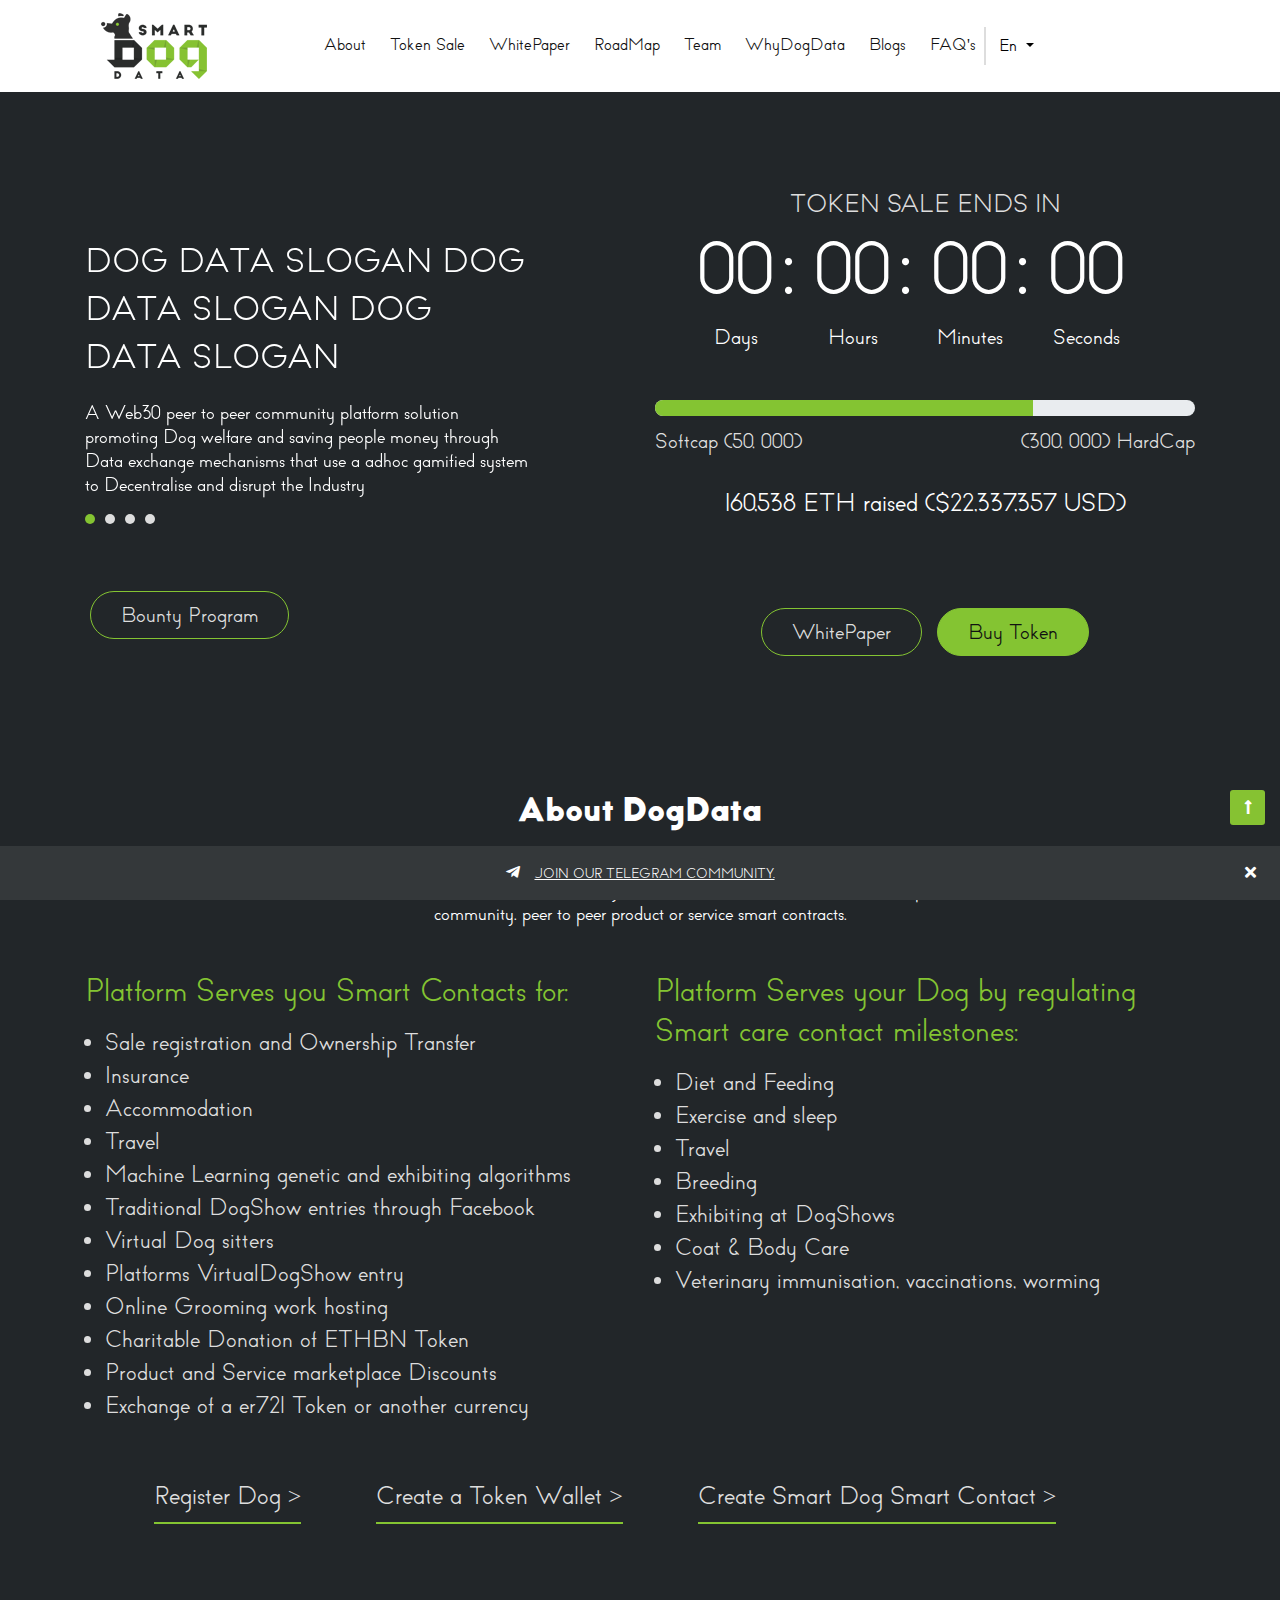
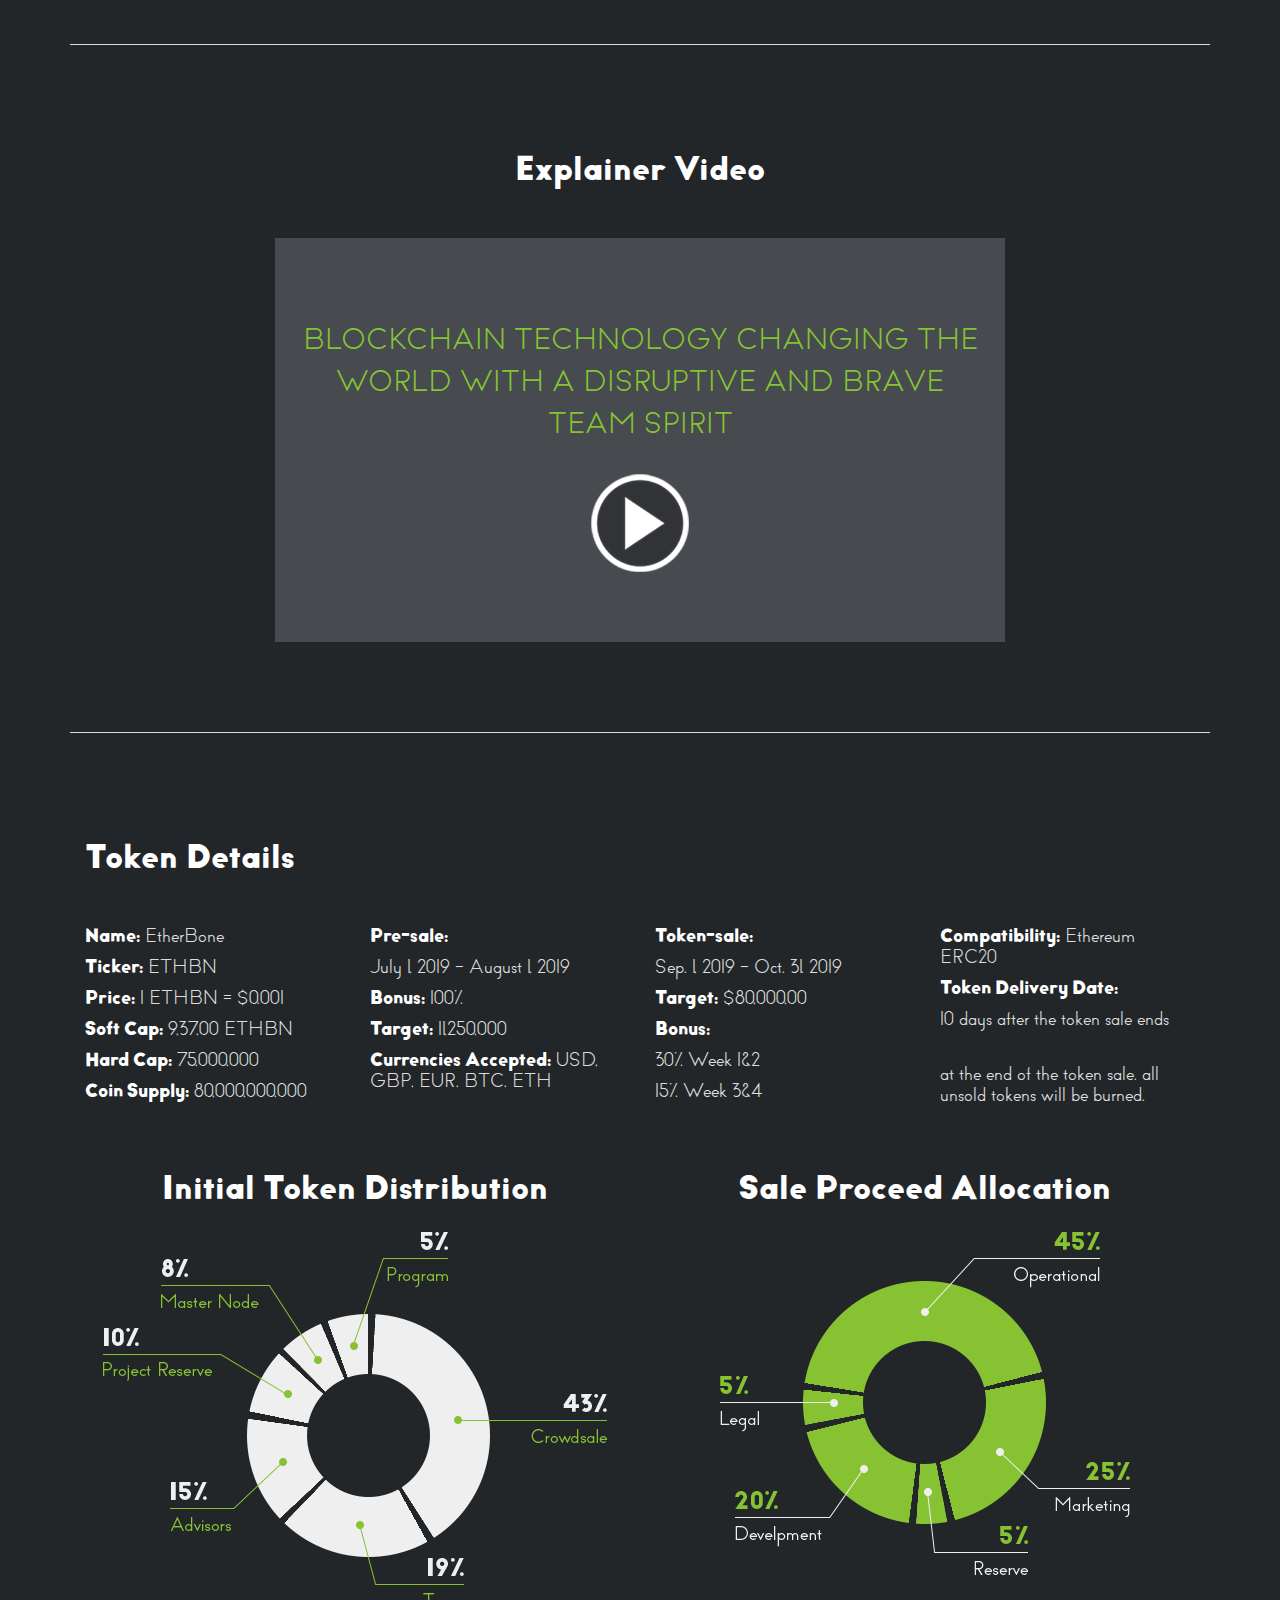
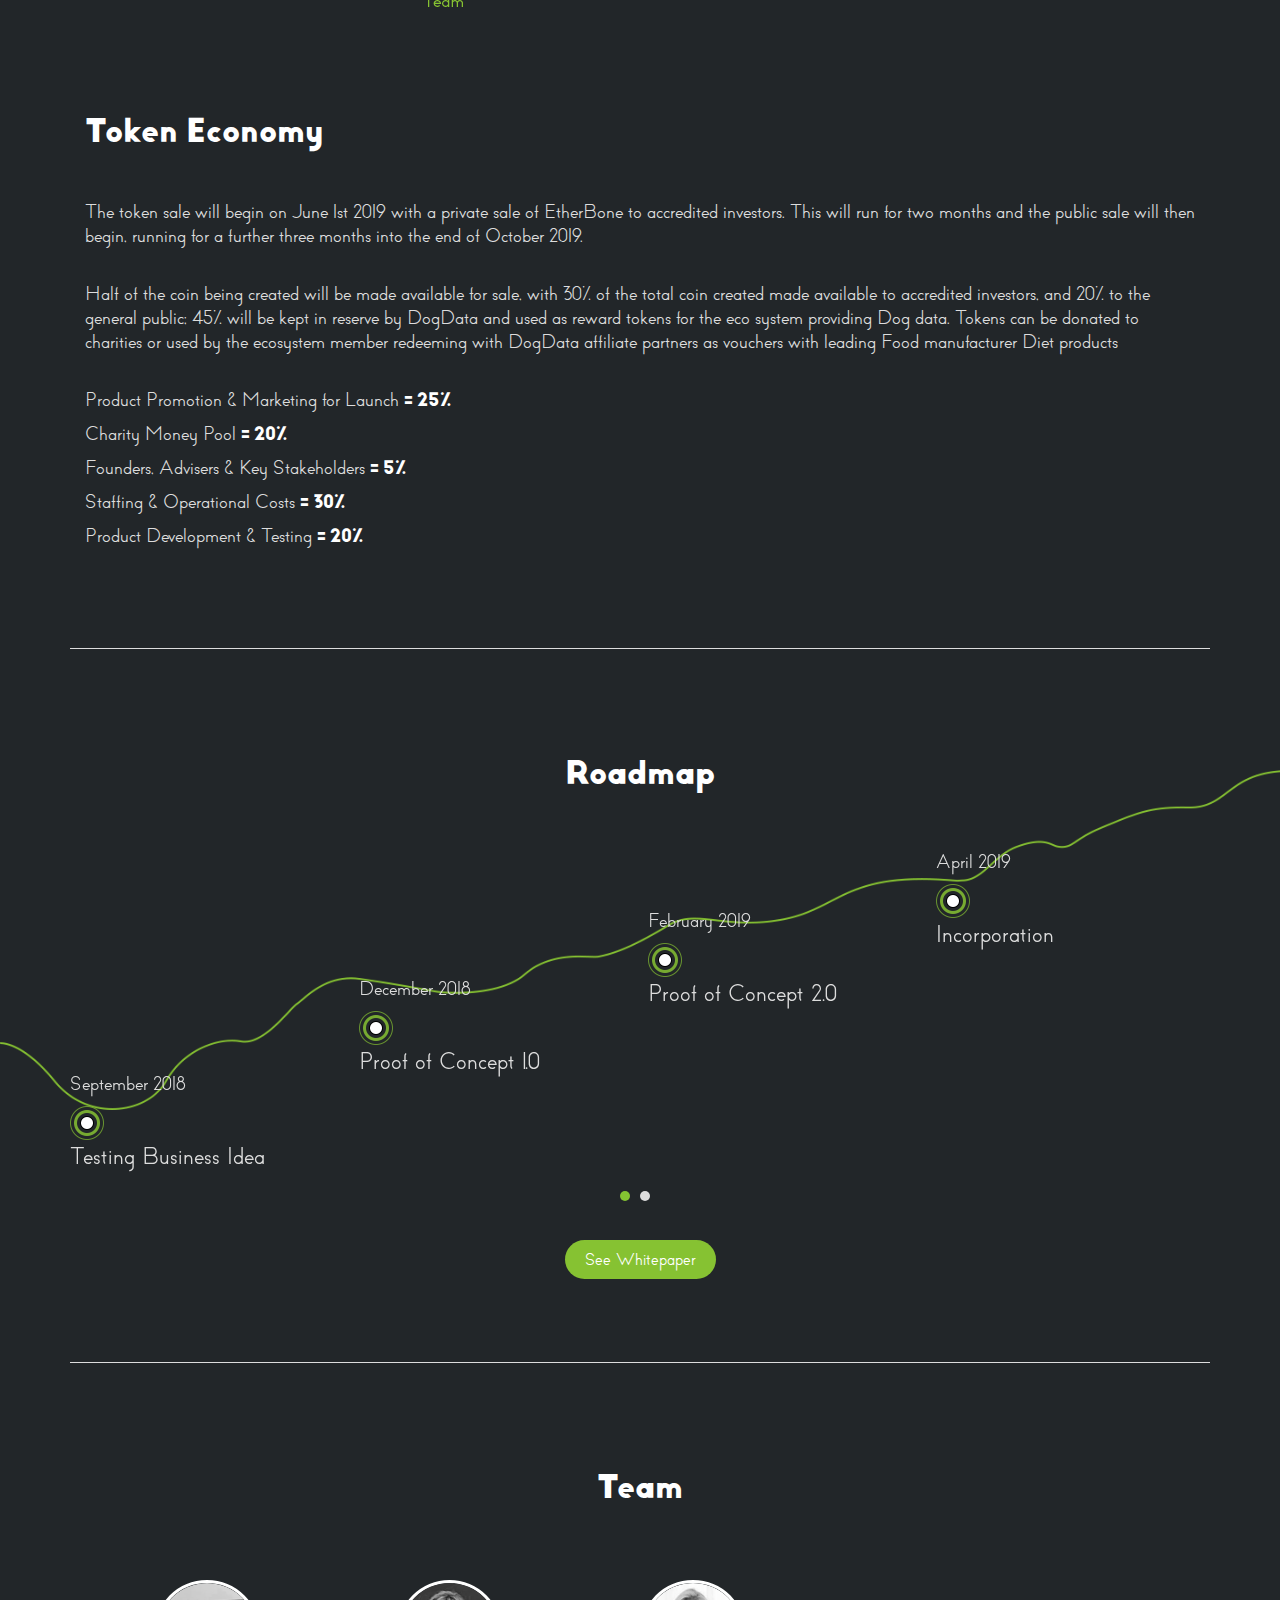
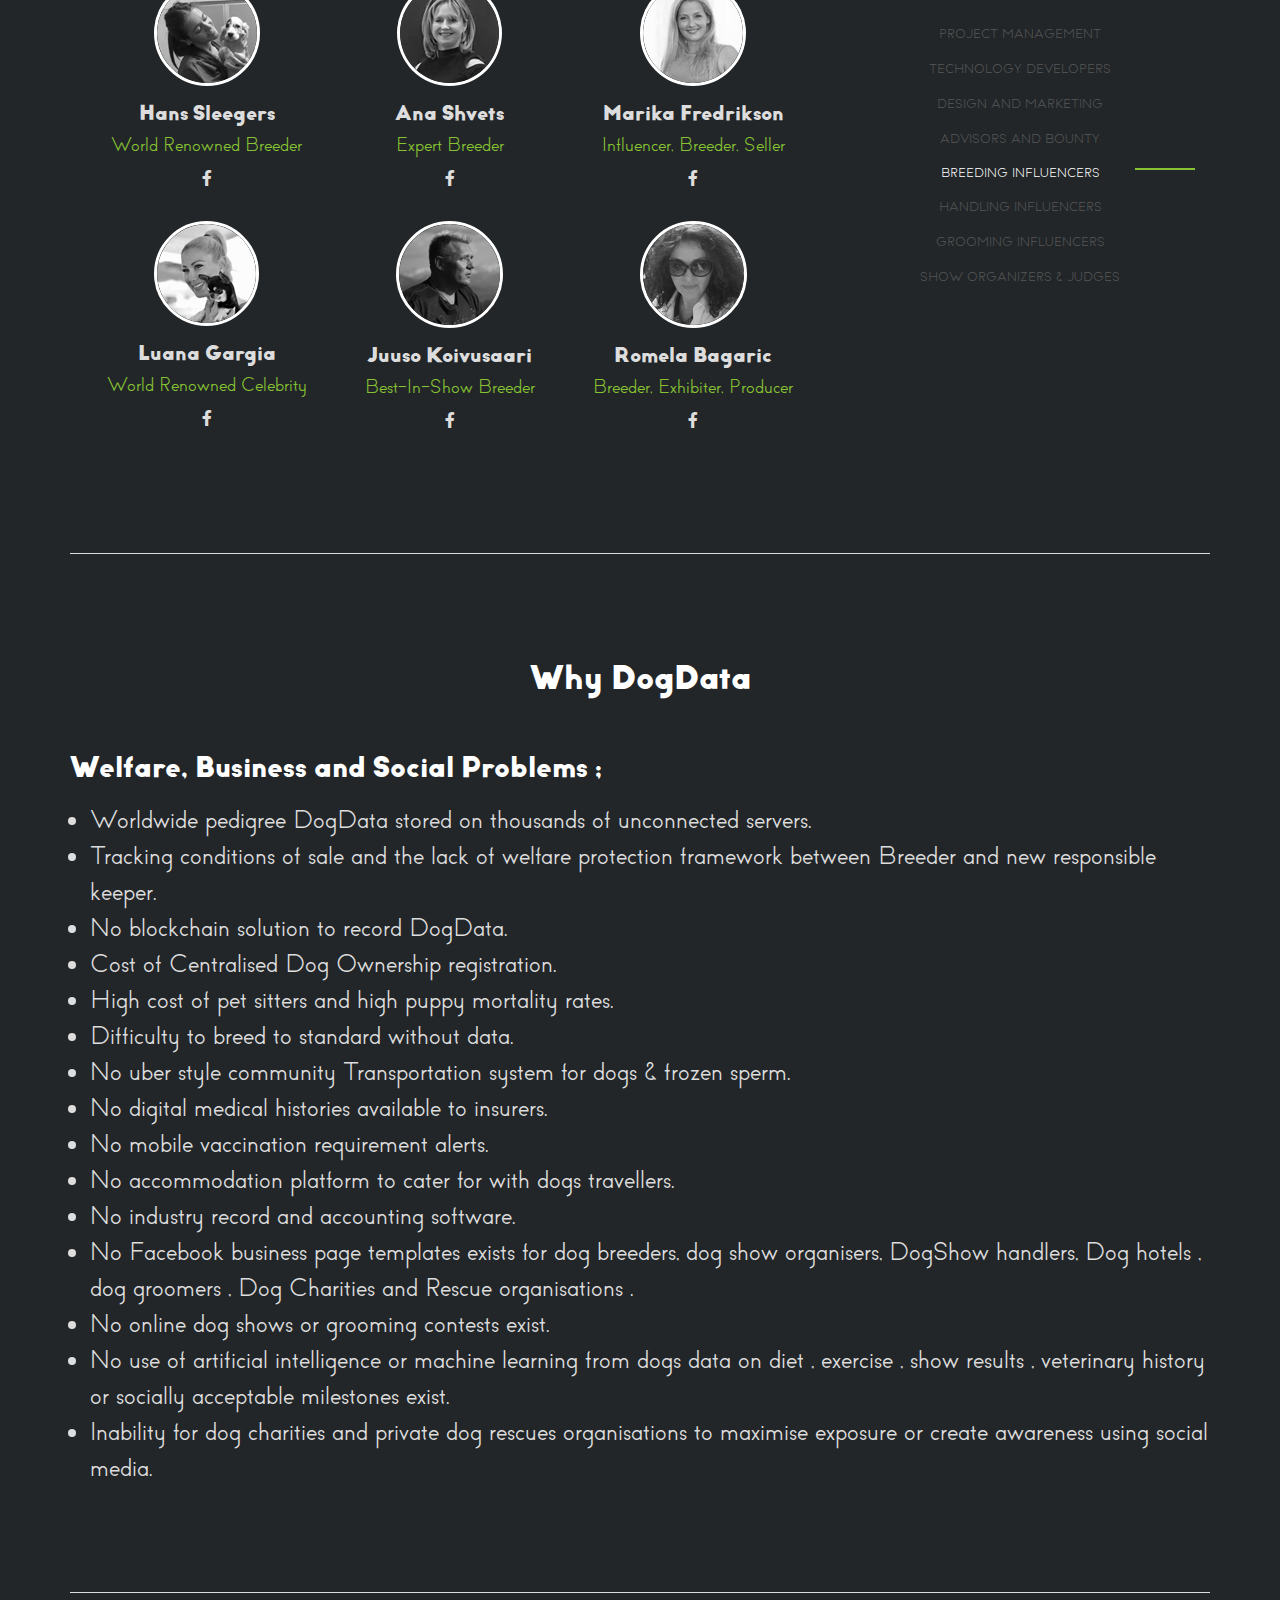
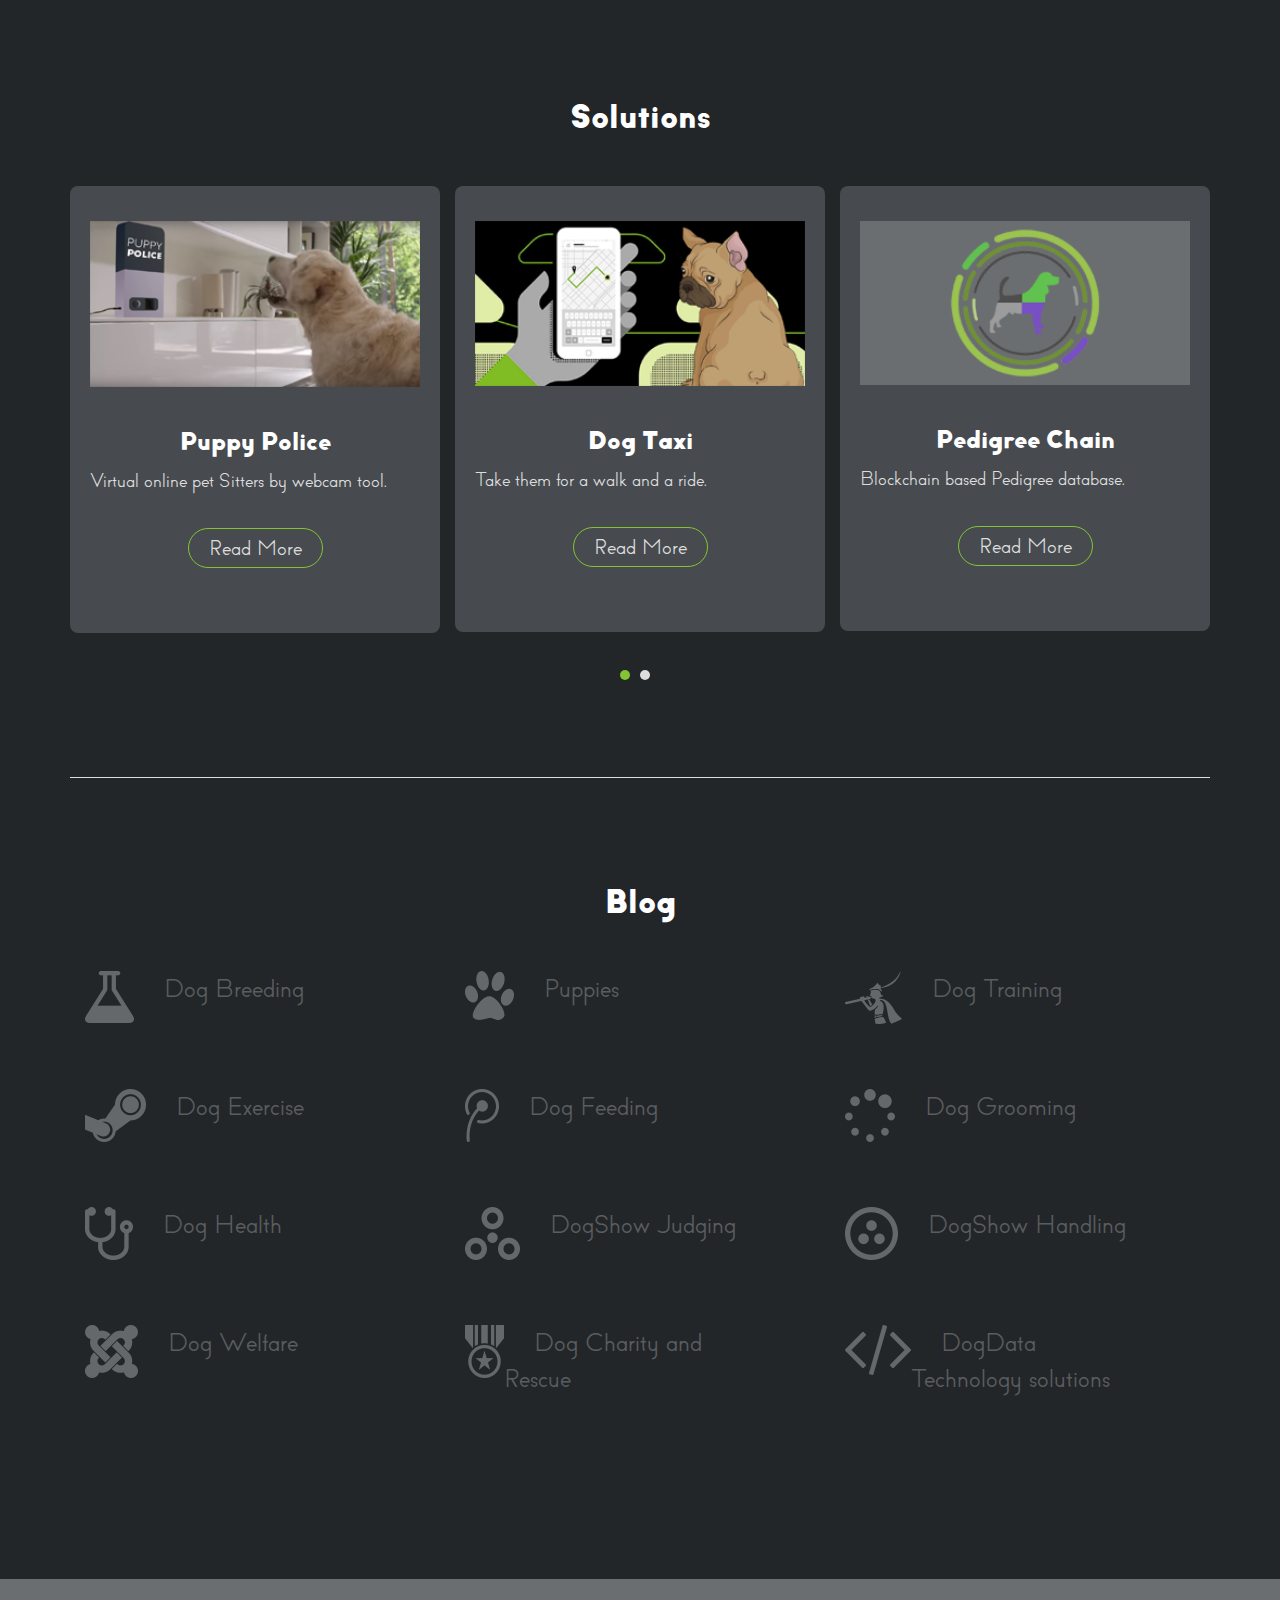
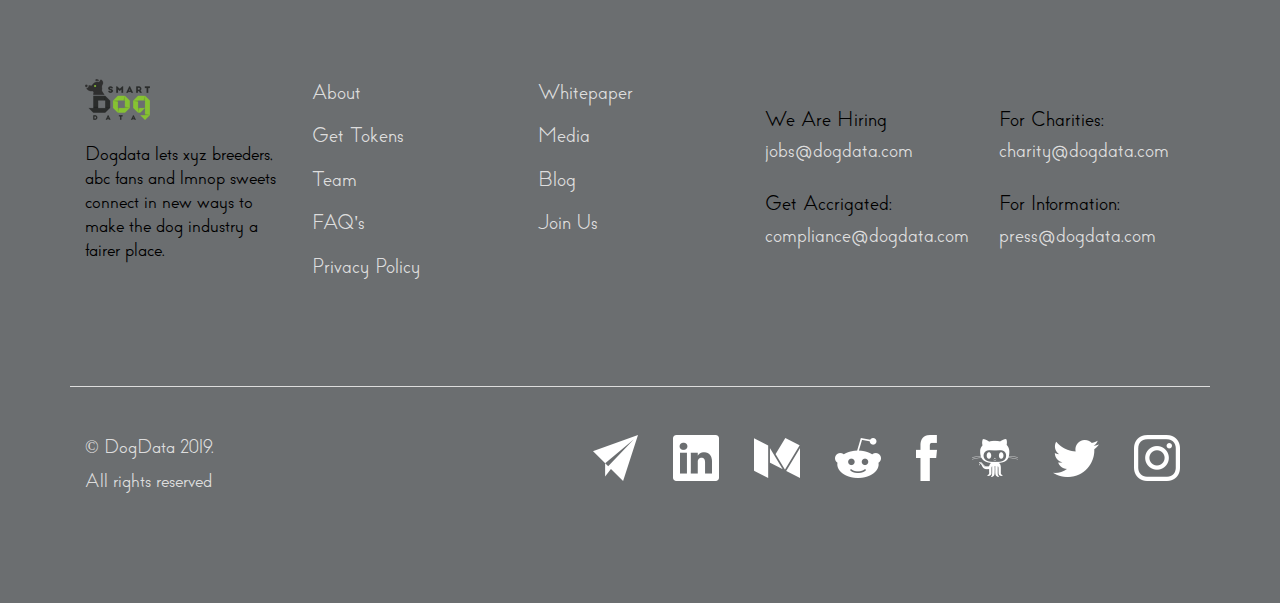
<file: index.html>
<!DOCTYPE html>
<html lang="en">
<head>
	<meta charset="UTF-8">
	<meta name="description" content="Smart Dog Data">
  	<meta name="keywords" content="Smart dog data, ico">
  	<meta name="author" content="ENC Token">
	<meta name="viewport" content="width=device-width, initial-scale=1, shrink-to-fit=no">

	<title>Smart Dog Data</title>

	
	
	<!-- css -->
	<link rel="stylesheet" href="css/all.min.css">
	<link rel="stylesheet" href="css/bootstrap.min.css">
	<link rel="stylesheet" href="css/owl.carousel.min.css">
	<link rel="stylesheet" href="css/owl.theme.default.min.css">
	<link rel="stylesheet" href="css/magnific-popup.css">
	<link rel="stylesheet" href="css/style.css">
	<link rel="stylesheet" href="css/responsive.css">
	
</head>
<body id="sticker" data-spy="scroll" data-target=".navbar" data-offset="150">

	<header>
		<div class="top-area">
			<div class="container">
				<nav class="navbar navbar-expand-md bg-white navbar-dark">
				  <!-- Brand -->
				  <a class="navbar-brand" href="index.html">
				  	<img src="images/logo.png" alt="">

				  </a>

				  <!-- Toggler/collapsibe Button -->
				  <button class="navbar-toggler" type="button" data-toggle="collapse" data-target="#collapsibleNavbar">
				    <span class="navbar-toggler-icon"></span>
				  </button>

				  <!-- Navbar links -->
				  <div class="collapse navbar-collapse nav-collap" id="collapsibleNavbar">
				    <ul class="navbar-nav">
				      <li class="nav-item ">
				        <a class="nav-link " href="#about">About</a>
				      </li>
				      <li class="nav-item">
				        <a class="nav-link" href="#token">Token Sale</a>
				      </li>
				      <li class="nav-item">
				        <a class="nav-link" href="#">WhitePaper</a>
				      </li>
				      <li class="nav-item">
				        <a class="nav-link" href="#roadmap">RoadMap</a>
				      </li> 
				      <li class="nav-item">
				        <a class="nav-link" href="#team">Team</a>
				      </li> 
				      <li class="nav-item">
				        <a class="nav-link" href="#dogdata">WhyDogData</a>
				      </li> 
				      <li class="nav-item">
				        <a class="nav-link" href="#blog">Blogs</a>
				      </li> 
				      <li class="nav-item">
				        <a class="nav-link" href="faqs.html">FAQ's</a>
				      </li> 
				    </ul>

				    <div class="dropdown topdrop">
					  <button type="button" class="btn btn-pri dropdown-toggle" data-toggle="dropdown">
					    En
					  </button>
					  <div class="dropdown-menu">
					    <a class="dropdown-item" href="#">En</a>
					    <a class="dropdown-item" href="#">De</a>
					    <a class="dropdown-item" href="#">Fr</a>
					  </div>
					</div>
				  </div> 
				</nav>
			</div>
		</div>
	</header>


	<!-- slider area started -->
	<section>
		<div class="slider-areaa  section-padding bg-dark nopb">
			<div class="container">
				<div class="row  ">
					<div class="col-lg-5">
					<div class="slider-text-slide slider-owll owl-carousel">
						<div class="item">
							<div class="slide-textt">
								<h2>DOG DATA SLOGAN DOG DATA SLOGAN DOG DATA SLOGAN </h2>
								<p>A Web30 peer to peer community platform solution promoting Dog welfare and saving people money through Data exchange mechanisms that use a adhoc gamified system to Decentralise and disrupt the Industry</p>
							</div>
						</div>
						<div class="item">
							<div class="slide-textt">
								<h2>DOG DATA SLOGAN DOG DATA SLOGAN DOG DATA SLOGAN </h2>
								<p>A Web30 peer to peer community platform solution promoting Dog welfare and saving people money through Data exchange mechanisms that use a adhoc gamified system to Decentralise and disrupt the Industry</p>
							</div>
						</div>
						<div class="item">
							<div class="slide-textt">
								<h2>DOG DATA SLOGAN DOG DATA SLOGAN DOG DATA SLOGAN </h2>
								<p>A Web30 peer to peer community platform solution promoting Dog welfare and saving people money through Data exchange mechanisms that use a adhoc gamified system to Decentralise and disrupt the Industry</p>
							</div>
						</div>
						<div class="item">
							<div class="slide-textt">
								<h2>DOG DATA SLOGAN DOG DATA SLOGAN DOG DATA SLOGAN </h2>
								<p>A Web30 peer to peer community platform solution promoting Dog welfare and saving people money through Data exchange mechanisms that use a adhoc gamified system to Decentralise and disrupt the Industry</p>
							</div>
						</div>
					</div>
					<div class="sider-right-btn ">
						<a href="#">Bounty Program</a>
					</div>
				</div>
				<div class="col-lg-6 offset-lg-1">
					<div class="token-call text-center">
						<p>Token Sale Ends in</p>
						<div class="tk_countdown_time border-0 animation" data-animation="fadeInUp" data-animation-delay="1.2s" data-time="2019/07/07 00:00:00"></div>
					</div> <br><br>
					<div class="progress">
					  <div class="progress-bar" style="width:70%"></div>
					</div>
					<div class="soft-hard-cap">
						<span>Softcap (50, 000)</span>
					  <span>(300, 000) HardCap</span>
					</div>

					<p class="slider-big-t text-center">160,538 ETH raised ($22,337,357 USD)</p>
					<div class="sider-right-btn text-center">
						<a href="#" target="_blank">WhitePaper</a>
						<a href="#" class="btn-button">Buy Token</a>
					</div>
				</div>
				</div>
			</div>
		</div>
	</section>
	<!-- slider section end -->

	<!-- about section start -->
	<section id="about">
		<div class="about-section section-padding bg-dark">
			<div class="container">
				<div class="row justify-content-center">
					<div class="col-lg-7 text-center">
						<div class="section-title">
							<h2>About DogData</h2>
							<p>Using DogData Peer to peer solutions will earn a Dogs owner EtherBone utility tokens which are redeemable as discount saving vouchers for further use with other marketplace community. peer to peer product or service smart contracts.</p>
						</div>
					</div>
				</div>

				<div class="row bbtm">
					<div class="col-lg-6">
						<div class="about-text-left">
							<h3>Platform Serves you Smart Contacts for:</h3>
							<ul>
								<li>Sale registration and Ownership Transfer</li>
								<li>Insurance</li>
								<li>Accommodation</li>
								<li>Travel</li>
								<li>Machine Learning genetic and exhibiting algorithms</li>
								<li>Traditional DogShow entries through Facebook</li>
								<li>Virtual Dog sitters</li>
								<li>Platforms VirtualDogShow entry</li>
								<li>Online Grooming work hosting</li>
								<li>Charitable Donation of ETHBN Token</li>
								<li>Product and Service marketplace Discounts</li>
								<li>Exchange of a er721 Token or another currency</li>
							</ul>
						</div>
					</div>

					<div class="col-lg-6">
						<div class="about-text-left">
							<h3>Platform Serves your Dog by regulating Smart care contact milestones:</h3>

							<ul>
								<li>Diet and Feeding</li>
								<li>Exercise and sleep</li>
								<li>Travel</li>
								<li>Breeding</li>
								<li>Exhibiting at DogShows</li>
								<li>Coat & Body Care</li>
								<li>Veterinary immunisation, vaccinations, worming</li>
							</ul>
							
						</div>
					</div>
					<br> <br>

					<div class="col-lg-12 text-center">
						<div class="about-sec-btn">
							<a href="">Register Dog > </a>
							<a href="">Create a Token Wallet > </a>
							<a href="">Create Smart Dog Smart Contact ></a>
						</div>
					</div>
				</div>
			</div>
		</div>
	</section>
	<!-- about section end -->

	<!-- Explain video section start -->
	<section>
		<div class="explain-video section-padding nopt bg-dark">
			<div class="container">
				<div class="row">
					<div class="col-lg-12">
						<div class="section-title text-center">
							<h2>Explainer Video	</h2>
						</div>
					</div>
				</div>

				<div class="row justify-content-center bbtm">
					<div class="col-lg-8 text-center">
						<div class="video-boxx">
							<span>Blockchain Technology Changing the world with a disruptive and brave team spirit</span>
							<br>
							<a class="video-view" href="https://www.youtube.com/watch?v=36QmRWVBXXE"><img src="images/play.png" alt=""></a>
						</div>
					</div>
				</div>
			</div>
		</div>
	</section>
	<!-- Explain video section end -->

	<!-- token details video section start -->
	<section id="token">
		<div class="tokeen-details section-padding nopt bg-dark">
			<div class="container">
				<div class="row">
					<div class="col-lg-10">
						<div class="section-title">
							<h2>Token Details</h2>
						</div>
					</div>
				</div>

				<div class="row">
					<div class="col-lg-3">
						<div class="tokein-name">
							<p><span>Name:</span> EtherBone</p>
							<p><span>Ticker:</span> ETHBN</p>
							<p><span>Price:</span> 1 ETHBN = $0.001 </p>
							<p><span>Soft Cap:</span> 9,37,00 ETHBN </p>
							<p><span>Hard Cap:</span> 75,000,000 </p>
							<p><span>Coin Supply:</span> 80,000,000,000 </p>
						</div>
					</div>
					<div class="col-lg-3">
						<div class="tokein-name">
							<p><span>Pre-sale:</span></p>
							<p>July 1, 2019 - August 1, 2019</p>
							<p><span>Bonus:</span> 100% </p>
							<p><span>Target:</span> 11,250,000 </p>
							<p><span>Currencies Accepted:</span> USD, GBP, EUR, BTC, ETH </p>
							
						</div>
					</div>

					<div class="col-lg-3">
						<div class="tokein-name">
							<p><span>Token-sale:</span></p>
							<p>Sep. 1, 2019 - Oct. 31. 2019</p>
							<p><span>Target:</span> $80,000,00 </p>
							<p><span>Bonus:</span> </p>
							<p>30% Week 1&2 </p>
							<p>15% Week 3&4 </p>
							
						</div>
					</div>

					<div class="col-lg-3">
						<div class="tokein-name">
							<p><span>Compatibility:</span> Ethereum ERC20</p>
							<p><span>Token Delivery Date:</span></p>
							<p>10 days after the token sale ends</p>
							<br>
							<p>at the end of the token sale. all unsold tokens will be burned.</p>
							
						</div>
					</div>



				</div>

				<div class="row mt-5">
					<div class="col-lg-6">
						<div class="distribution text-center">
							<h2>Initial Token Distribution</h2>
							<img src="images/distribution.png" alt="">
						</div>
					</div>
					<div class="col-lg-6">
						<div class="distribution text-center">
							<h2>Sale Proceed Allocation</h2>
							<img src="images/process.png" alt="">
						</div>
					</div>
				</div>
			</div>
		</div>
		
	</section>
	<!-- token details video section end -->

	<!-- token economy start -->
	<section>
		<div class="token-economy section-padding bg-dark nopt">
			<div class="container">
				<div class="row">
					<div class="col-lg-12">
						<div class="section-title">
							<h2>Token Economy</h2>
						</div>
					</div>
				</div>

				<div class="row bbtm">
					<div class="col-lg-12">
						<div class="economy-text">
							<p>The token sale will begin on June 1st 2019 with a private sale of EtherBone to accredited investors. This will run for two months and the public sale will then begin, running for a further three months into the end of October 2019.</p> <br>

							<p>Half of the coin being created will be made available for sale, with 30% of the total coin created made available to accredited investors, and 20% to the general public; 45% will be kept in reserve by DogData and used as reward tokens for the eco system providing Dog data.
Tokens can be donated to charities or used by the ecosystem member redeeming with DogData affiliate partners as vouchers with leading Food manufacturer Diet products </p> <br>

							<div class="economy-parcent">
								<p>Product Promotion & Marketing for Launch <span>= 25%</span></p>
								<p>Charity Money Pool  <span>= 20%</span></p>
								<p>Founders, Advisers & Key Stakeholders <span>= 5%</span></p>
								<p>Staffing & Operational Costs <span>= 30%</span></p>
								<p>Product Development & Testing <span> = 20%</span></p>
							</div>

						</div>
					</div>
				</div>
			</div>
		</div>
	</section>
	<!-- token economy end -->

	<!-- Roadmap section start -->
	<section id="roadmap">
		<div class="roadmap section-padding bg-dark nopt nopb">
			<div class="container">
				<div class="row">
					<div class="col-lg-12 text-center">
						<div class="section-title">
							<h2>Roadmap</h2>
						</div>
					</div>
				</div>

				<div class="row">
					<div class="roadmap-slider owl-carousel">
						<div class="item">
							<div class="roadmap-item  mt-230">
								<p>September 2018</p>
								<img src="images/roadmap-point.png" alt="">
								<h4>Testing Business Idea</h4>
							</div>
						</div>

						<div class="item mt-135">
							<div class="roadmap-item">
								<p>December 2018</p>
								<img src="images/roadmap-point.png" alt="">
								<h4>Proof of Concept 1.0</h4>
							</div>
						</div>

						<div class="item mt-67">
							<div class="roadmap-item">
								<p>February 2019</p>
								<img src="images/roadmap-point.png" alt="">
								<h4>Proof of Concept 2.0</h4>
							</div>
						</div>

						<div class="item mt-08">
							<div class="roadmap-item">
								<p>April 2019</p>
								<img src="images/roadmap-point.png" alt="">
								<h4>Incorporation</h4>
							</div>
						</div>



						
						<div class="item">
							<div class="roadmap-item  mt-230">
								<p>September 2018</p>
								<img src="images/roadmap-point.png" alt="">
								<h4>Testing Business Idea</h4>
							</div>
						</div>

						<div class="item mt-135">
							<div class="roadmap-item">
								<p>December 2018</p>
								<img src="images/roadmap-point.png" alt="">
								<h4>Proof of Concept 1.0</h4>
							</div>
						</div>

						<div class="item mt-67">
							<div class="roadmap-item">
								<p>February 2019</p>
								<img src="images/roadmap-point.png" alt="">
								<h4>Proof of Concept 2.0</h4>
							</div>
						</div>

						<div class="item mt-08">
							<div class="roadmap-item">
								<p>April 2019</p>
								<img src="images/roadmap-point.png" alt="">
								<h4>Incorporation</h4>
							</div>
						</div>
					</div>
				</div>
			</div>
		</div>
	</section>
	<!-- Roadmap section end -->

	<div class="roadmap-btn bg-dark section-padding nopt">
		<div class="container">
			<div class="row bbtm">
				<div class="col-lg-12 text-center">
					<div class="road-btn">
						<a href="#">See Whitepaper</a>
					</div>
				</div>
			</div>
		</div>
	</div>

	<!-- Team Section start -->
	<section id="team">
		<div class="team-section section-padding nopt bg-dark">
			<div class="container">
				<div class="row">
					<div class="col-lg-12">
						<div class="section-title text-center">
							<h2>Team</h2>
						</div>
					</div>
				</div>

				<div class="row bbtm">

				  <div class="col-lg-8">
				  	<!-- Tab panes -->
					  <div class="tab-content">
					    <div id="home" class="container tab-pane active"><br>
					      <div class="row">
						      	<div class="col-lg-4 text-center">
						      		<div class="team-item">
						      			<img src="images/team1.png" alt="">
						      			<h6>Hans Sleegers</h6>
						      			<p>World Renowned Breeder</p>
						      			<a href="" target="_blank"><em class="fab fa-facebook-f"></em></a>
						      		</div>
						      	</div>
						      	<div class="col-lg-4 text-center">
						      		<div class="team-item">
						      			<img src="images/team2.png" alt="">
						      			<h6>Ana Shvets</h6>
						      			<p>Expert Breeder</p>
						      			<a href="" target="_blank"><em class="fab fa-facebook-f"></em></a>
						      		</div>
						      	</div>
						      	<div class="col-lg-4 text-center">
						      		<div class="team-item">
						      			<img src="images/team3.png" alt="">
						      			<h6>Marika Fredrikson</h6>
						      			<p>Influencer, Breeder, Seller</p>
						      			<a href="" target="_blank"><em class="fab fa-facebook-f"></em></a>
						      		</div>
						      	</div>

						      	<div class="col-lg-4 text-center">
						      		<div class="team-item">
						      			<img src="images/team4.png" alt="">
						      			<h6>Luana Gargia</h6>
						      			<p>World Renowned Celebrity</p>
						      			<a href="" target="_blank"><em class="fab fa-facebook-f"></em></a>
						      		</div>
						      	</div>

						      	<div class="col-lg-4 text-center">
						      		<div class="team-item">
						      			<img src="images/team5.png" alt="">
						      			<h6>Juuso Koivusaari</h6>
						      			<p>Best-In-Show Breeder</p>
						      			<a href="" target="_blank"><em class="fab fa-facebook-f"></em></a>
						      		</div>
						      	</div>

						      	<div class="col-lg-4 text-center">
						      		<div class="team-item">
						      			<img src="images/team6.png" alt="">
						      			<h6>Romela Bagaric</h6>
						      			<p>Breeder, Exhibiter, Producer</p>
						      			<a href="" target="_blank"><em class="fab fa-facebook-f"></em></a>
						      		</div>
						      	</div>
					      </div>

					    </div>
					    <div id="menu1" class="container tab-pane fade"><br>
					      <div class="row">
						      	<div class="col-lg-4 text-center">
						      		<div class="team-item">
						      			<img src="images/team1.png" alt="">
						      			<h6>Hans Sleegers</h6>
						      			<p>World Renowned Breeder</p>
						      			<a href="" target="_blank"><em class="fab fa-facebook-f"></em></a>
						      		</div>
						      	</div>
						      	<div class="col-lg-4 text-center">
						      		<div class="team-item">
						      			<img src="images/team2.png" alt="">
						      			<h6>Ana Shvets</h6>
						      			<p>Expert Breeder</p>
						      			<a href="" target="_blank"><em class="fab fa-facebook-f"></em></a>
						      		</div>
						      	</div>
						      	<div class="col-lg-4 text-center">
						      		<div class="team-item">
						      			<img src="images/team3.png" alt="">
						      			<h6>Marika Fredrikson</h6>
						      			<p>Influencer, Breeder, Seller</p>
						      			<a href="" target="_blank"><em class="fab fa-facebook-f"></em></a>
						      		</div>
						      	</div>

						      	<div class="col-lg-4 text-center">
						      		<div class="team-item">
						      			<img src="images/team4.png" alt="">
						      			<h6>Luana Gargia</h6>
						      			<p>World Renowned Celebrity</p>
						      			<a href="" target="_blank"><em class="fab fa-facebook-f"></em></a>
						      		</div>
						      	</div>

						      	<div class="col-lg-4 text-center">
						      		<div class="team-item">
						      			<img src="images/team5.png" alt="">
						      			<h6>Juuso Koivusaari</h6>
						      			<p>Best-In-Show Breeder</p>
						      			<a href="" target="_blank"><em class="fab fa-facebook-f"></em></a>
						      		</div>
						      	</div>

						      	<div class="col-lg-4 text-center">
						      		<div class="team-item">
						      			<img src="images/team6.png" alt="">
						      			<h6>Romela Bagaric</h6>
						      			<p>Breeder, Exhibiter, Producer</p>
						      			<a href="" target="_blank"><em class="fab fa-facebook-f"></em></a>
						      		</div>
						      	</div>
					      </div>
					    </div>
					    <div id="menu2" class="container tab-pane fade"><br>
					      <div class="row">
						      	<div class="col-lg-4 text-center">
						      		<div class="team-item">
						      			<img src="images/team1.png" alt="">
						      			<h6>Hans Sleegers</h6>
						      			<p>World Renowned Breeder</p>
						      			<a href="" target="_blank"><em class="fab fa-facebook-f"></em></a>
						      		</div>
						      	</div>
						      	<div class="col-lg-4 text-center">
						      		<div class="team-item">
						      			<img src="images/team2.png" alt="">
						      			<h6>Ana Shvets</h6>
						      			<p>Expert Breeder</p>
						      			<a href="" target="_blank"><em class="fab fa-facebook-f"></em></a>
						      		</div>
						      	</div>
						      	<div class="col-lg-4 text-center">
						      		<div class="team-item">
						      			<img src="images/team3.png" alt="">
						      			<h6>Marika Fredrikson</h6>
						      			<p>Influencer, Breeder, Seller</p>
						      			<a href="" target="_blank"><em class="fab fa-facebook-f"></em></a>
						      		</div>
						      	</div>

						      	<div class="col-lg-4 text-center">
						      		<div class="team-item">
						      			<img src="images/team4.png" alt="">
						      			<h6>Luana Gargia</h6>
						      			<p>World Renowned Celebrity</p>
						      			<a href="" target="_blank"><em class="fab fa-facebook-f"></em></a>
						      		</div>
						      	</div>

						      	<div class="col-lg-4 text-center">
						      		<div class="team-item">
						      			<img src="images/team5.png" alt="">
						      			<h6>Juuso Koivusaari</h6>
						      			<p>Best-In-Show Breeder</p>
						      			<a href="" target="_blank"><em class="fab fa-facebook-f"></em></a>
						      		</div>
						      	</div>

						      	<div class="col-lg-4 text-center">
						      		<div class="team-item">
						      			<img src="images/team6.png" alt="">
						      			<h6>Romela Bagaric</h6>
						      			<p>Breeder, Exhibiter, Producer</p>
						      			<a href="" target="_blank"><em class="fab fa-facebook-f"></em></a>
						      		</div>
						      	</div>
					      </div>
					     
					    </div>
					    <div id="menu3" class="container tab-pane fade"><br>
					      		<div class="row">
						      	<div class="col-lg-4 text-center">
						      		<div class="team-item">
						      			<img src="images/team1.png" alt="">
						      			<h6>Hans Sleegers</h6>
						      			<p>World Renowned Breeder</p>
						      			<a href="" target="_blank"><em class="fab fa-facebook-f"></em></a>
						      		</div>
						      	</div>
						      	<div class="col-lg-4 text-center">
						      		<div class="team-item">
						      			<img src="images/team2.png" alt="">
						      			<h6>Ana Shvets</h6>
						      			<p>Expert Breeder</p>
						      			<a href="" target="_blank"><em class="fab fa-facebook-f"></em></a>
						      		</div>
						      	</div>
						      	<div class="col-lg-4 text-center">
						      		<div class="team-item">
						      			<img src="images/team3.png" alt="">
						      			<h6>Marika Fredrikson</h6>
						      			<p>Influencer, Breeder, Seller</p>
						      			<a href="" target="_blank"><em class="fab fa-facebook-f"></em></a>
						      		</div>
						      	</div>

						      	<div class="col-lg-4 text-center">
						      		<div class="team-item">
						      			<img src="images/team4.png" alt="">
						      			<h6>Luana Gargia</h6>
						      			<p>World Renowned Celebrity</p>
						      			<a href="" target="_blank"><em class="fab fa-facebook-f"></em></a>
						      		</div>
						      	</div>

						      	<div class="col-lg-4 text-center">
						      		<div class="team-item">
						      			<img src="images/team5.png" alt="">
						      			<h6>Juuso Koivusaari</h6>
						      			<p>Best-In-Show Breeder</p>
						      			<a href="" target="_blank"><em class="fab fa-facebook-f"></em></a>
						      		</div>
						      	</div>

						      	<div class="col-lg-4 text-center">
						      		<div class="team-item">
						      			<img src="images/team6.png" alt="">
						      			<h6>Romela Bagaric</h6>
						      			<p>Breeder, Exhibiter, Producer</p>
						      			<a href="" target="_blank"><em class="fab fa-facebook-f"></em></a>
						      		</div>
						      	</div>
					      </div>
					     
					    </div>
					    <div id="menu4" class="container tab-pane fade"><br>
					      		<div class="row">
						      	<div class="col-lg-4 text-center">
						      		<div class="team-item">
						      			<img src="images/team1.png" alt="">
						      			<h6>Hans Sleegers</h6>
						      			<p>World Renowned Breeder</p>
						      			<a href="" target="_blank"><em class="fab fa-facebook-f"></em></a>
						      		</div>
						      	</div>
						      	<div class="col-lg-4 text-center">
						      		<div class="team-item">
						      			<img src="images/team2.png" alt="">
						      			<h6>Ana Shvets</h6>
						      			<p>Expert Breeder</p>
						      			<a href="" target="_blank"><em class="fab fa-facebook-f"></em></a>
						      		</div>
						      	</div>
						      	<div class="col-lg-4 text-center">
						      		<div class="team-item">
						      			<img src="images/team3.png" alt="">
						      			<h6>Marika Fredrikson</h6>
						      			<p>Influencer, Breeder, Seller</p>
						      			<a href="" target="_blank"><em class="fab fa-facebook-f"></em></a>
						      		</div>
						      	</div>

						      	<div class="col-lg-4 text-center">
						      		<div class="team-item">
						      			<img src="images/team4.png" alt="">
						      			<h6>Luana Gargia</h6>
						      			<p>World Renowned Celebrity</p>
						      			<a href="" target="_blank"><em class="fab fa-facebook-f"></em></a>
						      		</div>
						      	</div>

						      	<div class="col-lg-4 text-center">
						      		<div class="team-item">
						      			<img src="images/team5.png" alt="">
						      			<h6>Juuso Koivusaari</h6>
						      			<p>Best-In-Show Breeder</p>
						      			<a href="" target="_blank"><em class="fab fa-facebook-f"></em></a>
						      		</div>
						      	</div>

						      	<div class="col-lg-4 text-center">
						      		<div class="team-item">
						      			<img src="images/team6.png" alt="">
						      			<h6>Romela Bagaric</h6>
						      			<p>Breeder, Exhibiter, Producer</p>
						      			<a href="" target="_blank"><em class="fab fa-facebook-f"></em></a>
						      		</div>
						      	</div>
					      </div>
					     
					    </div>
					    <div id="menu5" class="container tab-pane fade"><br>
					      		<div class="row">
						      	<div class="col-lg-4 text-center">
						      		<div class="team-item">
						      			<img src="images/team1.png" alt="">
						      			<h6>Hans Sleegers</h6>
						      			<p>World Renowned Breeder</p>
						      			<a href="" target="_blank"><em class="fab fa-facebook-f"></em></a>
						      		</div>
						      	</div>
						      	<div class="col-lg-4 text-center">
						      		<div class="team-item">
						      			<img src="images/team2.png" alt="">
						      			<h6>Ana Shvets</h6>
						      			<p>Expert Breeder</p>
						      			<a href="" target="_blank"><em class="fab fa-facebook-f"></em></a>
						      		</div>
						      	</div>
						      	<div class="col-lg-4 text-center">
						      		<div class="team-item">
						      			<img src="images/team3.png" alt="">
						      			<h6>Marika Fredrikson</h6>
						      			<p>Influencer, Breeder, Seller</p>
						      			<a href="" target="_blank"><em class="fab fa-facebook-f"></em></a>
						      		</div>
						      	</div>

						      	<div class="col-lg-4 text-center">
						      		<div class="team-item">
						      			<img src="images/team4.png" alt="">
						      			<h6>Luana Gargia</h6>
						      			<p>World Renowned Celebrity</p>
						      			<a href="" target="_blank"><em class="fab fa-facebook-f"></em></a>
						      		</div>
						      	</div>

						      	<div class="col-lg-4 text-center">
						      		<div class="team-item">
						      			<img src="images/team5.png" alt="">
						      			<h6>Juuso Koivusaari</h6>
						      			<p>Best-In-Show Breeder</p>
						      			<a href="" target="_blank"><em class="fab fa-facebook-f"></em></a>
						      		</div>
						      	</div>

						      	<div class="col-lg-4 text-center">
						      		<div class="team-item">
						      			<img src="images/team6.png" alt="">
						      			<h6>Romela Bagaric</h6>
						      			<p>Breeder, Exhibiter, Producer</p>
						      			<a href="" target="_blank"><em class="fab fa-facebook-f"></em></a>
						      		</div>
						      	</div>
					      </div>
					     
					    </div>
					    <div id="menu6" class="container tab-pane fade"><br>
					      		<div class="row">
						      	<div class="col-lg-4 text-center">
						      		<div class="team-item">
						      			<img src="images/team1.png" alt="">
						      			<h6>Hans Sleegers</h6>
						      			<p>World Renowned Breeder</p>
						      			<a href="" target="_blank"><em class="fab fa-facebook-f"></em></a>
						      		</div>
						      	</div>
						      	<div class="col-lg-4 text-center">
						      		<div class="team-item">
						      			<img src="images/team2.png" alt="">
						      			<h6>Ana Shvets</h6>
						      			<p>Expert Breeder</p>
						      			<a href="" target="_blank"><em class="fab fa-facebook-f"></em></a>
						      		</div>
						      	</div>
						      	<div class="col-lg-4 text-center">
						      		<div class="team-item">
						      			<img src="images/team3.png" alt="">
						      			<h6>Marika Fredrikson</h6>
						      			<p>Influencer, Breeder, Seller</p>
						      			<a href="" target="_blank"><em class="fab fa-facebook-f"></em></a>
						      		</div>
						      	</div>

						      	<div class="col-lg-4 text-center">
						      		<div class="team-item">
						      			<img src="images/team4.png" alt="">
						      			<h6>Luana Gargia</h6>
						      			<p>World Renowned Celebrity</p>
						      			<a href="" target="_blank"><em class="fab fa-facebook-f"></em></a>
						      		</div>
						      	</div>

						      	<div class="col-lg-4 text-center">
						      		<div class="team-item">
						      			<img src="images/team5.png" alt="">
						      			<h6>Juuso Koivusaari</h6>
						      			<p>Best-In-Show Breeder</p>
						      			<a href="" target="_blank"><em class="fab fa-facebook-f"></em></a>
						      		</div>
						      	</div>

						      	<div class="col-lg-4 text-center">
						      		<div class="team-item">
						      			<img src="images/team6.png" alt="">
						      			<h6>Romela Bagaric</h6>
						      			<p>Breeder, Exhibiter, Producer</p>
						      			<a href="" target="_blank"><em class="fab fa-facebook-f"></em></a>
						      		</div>
						      	</div>
					      </div>
					     
					    </div>
					    <div id="menu7" class="container tab-pane fade"><br>
					      		<div class="row">
						      	<div class="col-lg-4 text-center">
						      		<div class="team-item">
						      			<img src="images/team1.png" alt="">
						      			<h6>Hans Sleegers</h6>
						      			<p>World Renowned Breeder</p>
						      			<a href="" target="_blank"><em class="fab fa-facebook-f"></em></a>
						      		</div>
						      	</div>
						      	<div class="col-lg-4 text-center">
						      		<div class="team-item">
						      			<img src="images/team2.png" alt="">
						      			<h6>Ana Shvets</h6>
						      			<p>Expert Breeder</p>
						      			<a href="" target="_blank"><em class="fab fa-facebook-f"></em></a>
						      		</div>
						      	</div>
						      	<div class="col-lg-4 text-center">
						      		<div class="team-item">
						      			<img src="images/team3.png" alt="">
						      			<h6>Marika Fredrikson</h6>
						      			<p>Influencer, Breeder, Seller</p>
						      			<a href="" target="_blank"><em class="fab fa-facebook-f"></em></a>
						      		</div>
						      	</div>

						      	<div class="col-lg-4 text-center">
						      		<div class="team-item">
						      			<img src="images/team4.png" alt="">
						      			<h6>Luana Gargia</h6>
						      			<p>World Renowned Celebrity</p>
						      			<a href="" target="_blank"><em class="fab fa-facebook-f"></em></a>
						      		</div>
						      	</div>

						      	<div class="col-lg-4 text-center">
						      		<div class="team-item">
						      			<img src="images/team5.png" alt="">
						      			<h6>Juuso Koivusaari</h6>
						      			<p>Best-In-Show Breeder</p>
						      			<a href="" target="_blank"><em class="fab fa-facebook-f"></em></a>
						      		</div>
						      	</div>

						      	<div class="col-lg-4 text-center">
						      		<div class="team-item">
						      			<img src="images/team6.png" alt="">
						      			<h6>Romela Bagaric</h6>
						      			<p>Breeder, Exhibiter, Producer</p>
						      			<a href="" target="_blank"><em class="fab fa-facebook-f"></em></a>
						      		</div>
						      	</div>
					      </div>
					     
					    </div>
					  </div>
				  </div>


				  <!-- Nav tabs -->
				 <div class="col-lg-4">
				 	<ul class="nav nav-tabs flex-column teamnav" role="tablist">
					    <li class="nav-item">
					      <a class="nav-link " data-toggle="tab" href="#home">PROJECT MANAGEMENT</a>
					    </li>
					    <li class="nav-item">
					      <a class="nav-link" data-toggle="tab" href="#menu1">TECHNOLOGY DEVELOPERS</a>
					    </li>
					    <li class="nav-item">
					      <a class="nav-link" data-toggle="tab" href="#menu2">DESIGN AND MARKETING</a>
					    </li>
					    <li class="nav-item">
					      <a class="nav-link" data-toggle="tab" href="#menu3">ADVISORS AND BOUNTY</a>
					    </li>
					    <li class="nav-item">
					      <a class="nav-link active" data-toggle="tab" href="#menu4">BREEDING INFLUENCERS</a>
					    </li>
					    <li class="nav-item">
					      <a class="nav-link" data-toggle="tab" href="#menu5">HANDLING INFLUENCERS</a>
					    </li>
					    <li class="nav-item">
					      <a class="nav-link" data-toggle="tab" href="#menu6">GROOMING INFLUENCERS</a>
					    </li>
					    <li class="nav-item">
					      <a class="nav-link" data-toggle="tab" href="#menu7">SHOW ORGANIZERS &  JUDGES</a>
					    </li>
					 </ul>
				 </div>


		  		</div>
			</div>
		</div>
	</section>
	<!-- Team Section end -->

	<!-- why dog data start -->
	<section id="dogdata">
		<div class="why-dog-data section-padding bg-dark nopt">
			<div class="container">
				<div class="row">
					<div class="col-lg-12">
						<div class="section-title text-center">
							<h2>Why DogData</h2>
						</div>
					</div>
				</div>

				<div class="row bbtm">
					<div class="busines-problem">
						<h3>Welfare, Business and Social Problems ;</h3>

						<ul>
							<li>Worldwide pedigree DogData stored on thousands of unconnected servers.</li>
							<li>Tracking conditions of sale and the lack of welfare protection framework between Breeder and new responsible keeper.</li>
							<li>No blockchain solution to record DogData.</li>
							<li>Cost of Centralised Dog Ownership registration.</li>
							<li>High cost of pet sitters and high puppy mortality rates.</li>
							<li>Difficulty to breed to standard without data.</li>
							<li>No uber style community Transportation system for dogs & frozen sperm.</li>
							<li>No digital medical histories available to insurers.</li>
							<li>No mobile vaccination requirement alerts.</li>
							<li>No accommodation platform to cater for with dogs travellers.</li>
							<li>No industry record and accounting software.</li>
							<li>No Facebook business page templates exists for dog breeders, dog show organisers, DogShow handlers, Dog hotels , dog groomers , Dog Charities and Rescue organisations .</li>
							<li>No online dog shows or grooming contests exist.</li>
							<li>No use of artificial intelligence or machine learning from dogs data on diet , exercise , show results , veterinary history or socially acceptable milestones exist.</li>
							<li>Inability for dog charities and private dog rescues organisations to maximise exposure or create awareness using social media.</li>
						</ul>
					</div>
				</div>
			</div>
		</div>
	</section>
	<!-- why dog data end -->

	<!-- solution sections start -->
	<section id="solution">
		<div class="solution-section section-padding bg-dark nopt">
			<div class="container">
				<div class="row">
					<div class="col-lg-12">
						<div class="section-title text-center">
							<h2>Solutions</h2>
						</div>
					</div>
				</div>

				<div class="row bbtm">
					<div class="solution-item owl-carousel">
						<div class="item">
							<div class="solu-item">
								<div class="item-imgg">
									<img src="images/dog1.png" alt="">
								</div>
								<h4>Puppy Police</h4>
								<p>Virtual online pet Sitters by webcam tool.</p>

								<div class="solu-btn text-center">
									<a href="" class="btn-border">Read More</a>
								</div>
							</div>
						</div>
						<div class="item">
							<div class="solu-item">
								<div class="item-imgg">
									<img src="images/dog2.png" alt="">
								</div>
								<h4>Dog Taxi</h4>
								<p>Take them for a walk and a ride.</p>

								<div class="solu-btn text-center">
									<a href="" class="btn-border">Read More</a>
								</div>
							</div>
						</div>
						<div class="item">
							<div class="solu-item">
								<div class="item-imgg">
									<img src="images/dog3.png" alt="">
								</div>
								<h4>Pedigree Chain</h4>
								<p>Blockchain based Pedigree database.</p>

								<div class="solu-btn text-center">
									<a href="" class="btn-border">Read More</a>
								</div>
							</div>
						</div>
						<div class="item">
							<div class="solu-item">
								<div class="item-imgg">
									<img src="images/dog1.png" alt="">
								</div>
								<h4>Puppy Police</h4>
								<p>Virtual online pet Sitters by webcam tool.</p>

								<div class="solu-btn text-center">
									<a href="" class="btn-border">Read More</a>
								</div>
							</div>
						</div>
						<div class="item">
							<div class="solu-item">
								<div class="item-imgg">
									<img src="images/dog2.png" alt="">
								</div>
								<h4>Dog Taxi</h4>
								<p>Take them for a walk and a ride.</p>

								<div class="solu-btn text-center">
									<a href="" class="btn-border">Read More</a>
								</div>
							</div>
						</div>
						<div class="item">
							<div class="solu-item">
								<div class="item-imgg">
									<img src="images/dog3.png" alt="">
								</div>
								<h4>Pedigree Chain</h4>
								<p>Blockchain based Pedigree database.</p>

								<div class="solu-btn text-center">
									<a href="" class="btn-border">Read More</a>
								</div>
							</div>
						</div>

					</div>
				</div>
			</div>
		</div>
	</section>
	<!-- solution section end -->

	<!-- blog section start -->
	<section id="blog">
		<div class="blog-section section-padding bg-dark nopt">
			<div class="container">
				<div class="row">
					<div class="col-lg-12">
						<div class="section-title text-center">
							<h2>Blog</h2>
						</div>
					</div>
				</div>

				<div class="row">
					<div class="col-lg-4">
						<a href="">
							<div class="blog-items">
								<img src="images/blog/shape1.png" alt="">
								<span>Dog Breeding</span>
							</div>
						</a>
					</div>
					<div class="col-lg-4">
						<a href="">
							<div class="blog-items">
								<img src="images/blog/shape2.png" alt="">
								<span>Puppies</span>
							</div>
						</a>
					</div>
					<div class="col-lg-4">
						<a href="">
							<div class="blog-items">
								<img src="images/blog/shape3.png" alt="">
								<span>Dog Training </span>
							</div>
						</a>
					</div>


					<div class="col-lg-4">
						<a href="">
							<div class="blog-items">
								<img src="images/blog/shape4.png" alt="">
								<span>Dog Exercise</span>
							</div>
						</a>
					</div>
					<div class="col-lg-4">
						<a href="">
							<div class="blog-items">
								<img src="images/blog/shape5.png" alt="">
								<span>Dog Feeding</span>
							</div>
						</a>
					</div>
					<div class="col-lg-4">
						<a href="">
							<div class="blog-items">
								<img src="images/blog/shape6.png" alt="">
								<span>Dog Grooming </span>
							</div>
						</a>
					</div>


					<div class="col-lg-4">
						<a href="">
							<div class="blog-items">
								<img src="images/blog/shape7.png" alt="">
								<span>Dog Health</span>
							</div>
						</a>
					</div>
					<div class="col-lg-4">
						<a href="">
							<div class="blog-items">
								<img src="images/blog/shape8.png" alt="">
								<span>DogShow Judging</span>
							</div>
						</a>
					</div>
					<div class="col-lg-4">
						<a href="">
							<div class="blog-items">
								<img src="images/blog/shape9.png" alt="">
								<span>DogShow Handling </span>
							</div>
						</a>
					</div>


					<div class="col-lg-4">
						<a href="">
							<div class="blog-items">
								<img src="images/blog/shape10.png" alt="">
								<span>Dog Welfare </span>
							</div>
						</a>
					</div>
					<div class="col-lg-4">
						<a href="">
							<div class="blog-items">
								<img src="images/blog/shape11.png" alt="">
								<span>Dog Charity
and Rescue </span>
							</div>
						</a>
					</div>
					<div class="col-lg-4">
						<a href="">
							<div class="blog-items">
								<img src="images/blog/shape12.png" alt="">
								<span>DogData
Technology solutions </span>
							</div>
						</a>
					</div>

				</div>
			</div>
		</div>
	</section>
	<!-- blog section end -->

	<!-- footer-area start -->
	<section>
		<div class="footer-area section-padding bg-gray ">
			<div class="container">
				<div class="row bbtm">
					<div class="col">
						<div class="footer-left">
							<img src="images/footer-logo.png" alt="">
							<p>Dogdata lets xyz breeders, abc fans and lmnop sweets connect in new ways to make the dog industry a fairer place.</p>
						</div>
					</div>
					<div class="col">
						<div class="footer-menuss">
							<a href="#">About</a>
							<a href="#">Get Tokens</a>
							<a href="#">Team</a>
							<a href="#">FAQ's</a>
							<a href="#">Privacy Policy</a>
						</div>
					</div>

					<div class="col">
						<div class="footer-menuss">
							<a href="#">Whitepaper</a>
							<a href="#">Media</a>
							<a href="#">Blog</a>
							<a href="#">Join Us</a>
						</div>
					</div>

					<div class="col">
						<div class="higirng">
							<h6>We Are Hiring</h6>
							<p>jobs@dogdata.com</p>
						</div>

						<div class="higirng">
							<h6>Get Accrigated:</h6>
							<p>compliance@dogdata.com</p>
						</div>
					</div>


					<div class="col">
						<div class="higirng">
							<h6>For Charities:</h6>
							<p>charity@dogdata.com</p>
						</div>
						
						<div class="higirng">
							<h6>For Information:</h6>
							<p>press@dogdata.com</p>
						</div>
					</div>
				</div>

				<div class="row mt-5">
					<div class="col-lg-3">
						<div class="copyright-txt">
							<p>© DogData 2019. </p>
							<p>All rights reserved</p>
						</div>
					</div>

					<div class="col-lg-8 offset-lg-1 text-right">
						<div class="social-icons-footer">
							<a href=""><img src="images/telegram.png" alt=""></a>
							<a href=""><img src="images/linkedin.png" alt=""></a>
							<a href=""><img src="images/medium.png" alt=""></a>
							<a href=""><img src="images/reddit.png" alt=""></a>
							<a href=""><img src="images/facebook.png" alt=""></a>
							<a href=""><img src="images/github.png" alt=""></a>
							<a href=""><img src="images/twitter.png" alt=""></a>
							<a href=""><img src="images/instagram.png" alt=""></a>
						</div>
					</div>
				</div>
			</div>
		</div>
	</section>
	<!-- footer-area end -->

    <!-- scrool to top -->
	<div class="scroll-topp">
		<em class="fas fa-long-arrow-alt-up"></em>
	</div>

	<!-- footer notification -->
	 <div class="ico-nesws-hb">
      <div class="container-fluid">
        <div class="row">
          <div class="col-lg-12">
            <div class="news-hb-ico text-center">
            	<em class="fab fa-telegram-plane"></em> &nbsp;
              <a href="#">Join our Telegram community.</a>
              <div class="close-hb text-right">
                <span class="fas fa-times"></span>
              </div>
            </div>
          </div>
        </div>
      </div>
    </div>


	

	<!-- js here -->
	<script src="js/jquery-3.4.1.min.js"></script>
	<script src="js/popper.min.js"></script>
	<script src="js/bootstrap.min.js"></script>
	<script src="js/jquery.sticky.js"></script>
	<script src="js/jquery.countdown.min.js"></script>
	<script src="js/owl.carousel.min.js"></script>
	<script src="js/jquery.magnific-popup.min.js"></script>
	<script src="js/custom.js"></script>
	
</body>
</html>
</file>
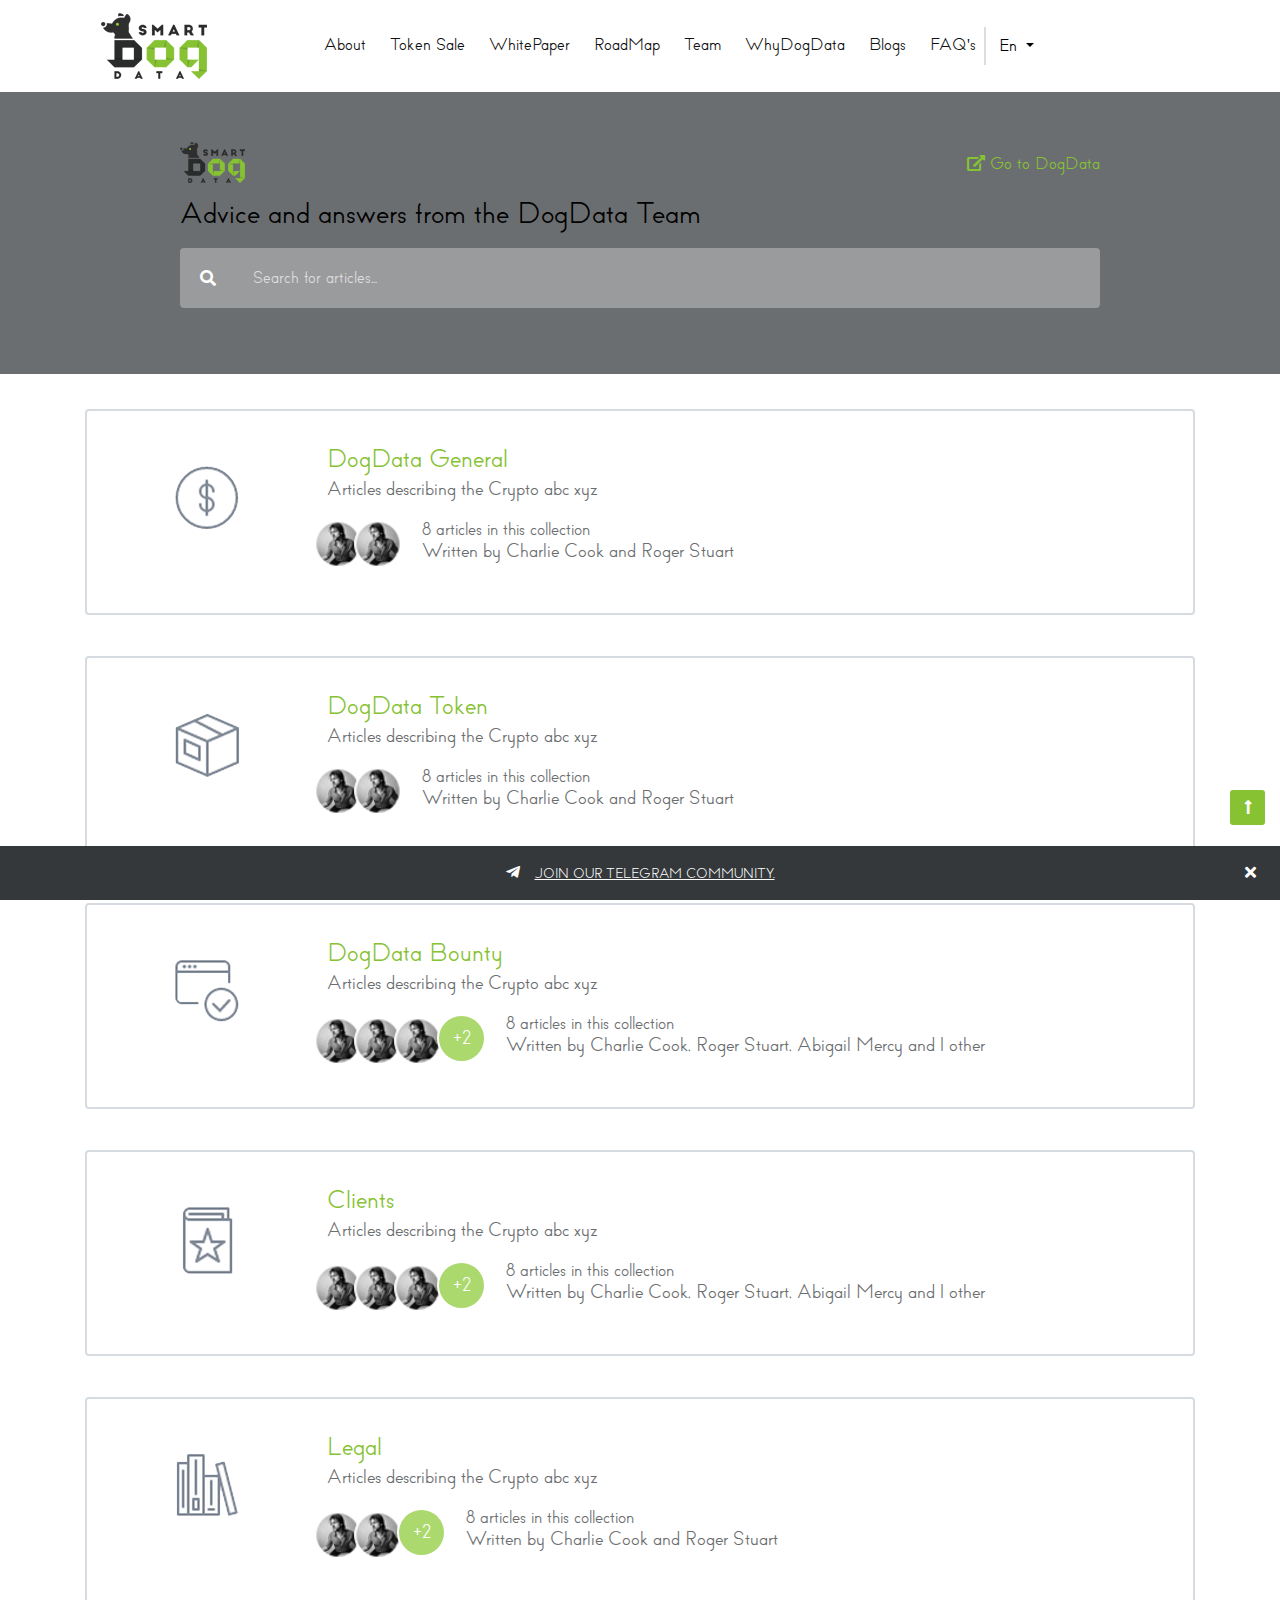
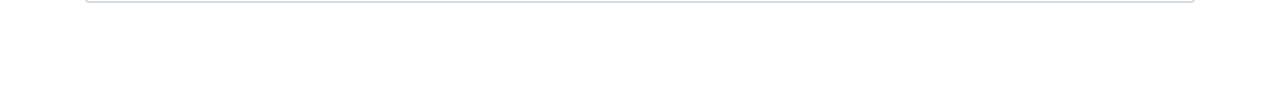
<file: faqs.html>
<!DOCTYPE html>
<html lang="en">
<head>
	<meta charset="UTF-8">
	<meta name="description" content="Smart Dog Data">
  	<meta name="keywords" content="Smart dog data, ico">
  	<meta name="author" content="ENC Token">
	<meta name="viewport" content="width=device-width, initial-scale=1, shrink-to-fit=no">

	<title>Smart Dog Data</title>

	
	
	<!-- css -->
	<link rel="stylesheet" href="css/all.min.css">
	<link rel="stylesheet" href="css/bootstrap.min.css">
	<link rel="stylesheet" href="css/owl.carousel.min.css">
	<link rel="stylesheet" href="css/owl.theme.default.min.css">
	<link rel="stylesheet" href="css/magnific-popup.css">
	<link rel="stylesheet" href="css/style.css">
	<link rel="stylesheet" href="css/responsive.css">
	
</head>



<body id="sticker" data-spy="scroll" data-target=".navbar" data-offset="150">

	<header>
		<div class="top-area">
			<div class="container">
				<nav class="navbar navbar-expand-md bg-white navbar-dark">
				  <!-- Brand -->
				  <a class="navbar-brand" href="index.html">
				  	<img src="images/logo.png" alt="">

				  </a>

				  <!-- Toggler/collapsibe Button -->
				  <button class="navbar-toggler" type="button" data-toggle="collapse" data-target="#collapsibleNavbar">
				    <span class="navbar-toggler-icon"></span>
				  </button>

				  <!-- Navbar links -->
				  <div class="collapse navbar-collapse nav-collap" id="collapsibleNavbar">
				    <ul class="navbar-nav">
				      <li class="nav-item ">
				        <a class="nav-link " href="#about">About</a>
				      </li>
				      <li class="nav-item">
				        <a class="nav-link" href="#token">Token Sale</a>
				      </li>
				      <li class="nav-item">
				        <a class="nav-link" href="#">WhitePaper</a>
				      </li>
				      <li class="nav-item">
				        <a class="nav-link" href="#roadmap">RoadMap</a>
				      </li> 
				      <li class="nav-item">
				        <a class="nav-link" href="#team">Team</a>
				      </li> 
				      <li class="nav-item">
				        <a class="nav-link" href="#dogdata">WhyDogData</a>
				      </li> 
				      <li class="nav-item">
				        <a class="nav-link" href="#blog">Blogs</a>
				      </li> 
				      <li class="nav-item">
				        <a class="nav-link" href="faqs.html">FAQ's</a>
				      </li> 
				    </ul>

				    <div class="dropdown topdrop">
					  <button type="button" class="btn btn-pri dropdown-toggle" data-toggle="dropdown">
					    En
					  </button>
					  <div class="dropdown-menu">
					    <a class="dropdown-item" href="#">En</a>
					    <a class="dropdown-item" href="#">De</a>
					    <a class="dropdown-item" href="#">Fr</a>
					  </div>
					</div>
				  </div> 
				</nav>
			</div>
		</div>
	</header>

	<!-- blog brodcram start -->
	<div class="blog-boradcram bg-gray">
		<div class="container">
			<div class="row justify-content-center">
				<div class="col-lg-10">
					<div class="blog-borad">
						<img src="images/footer-logo.png" alt="">
						<h3>Advice and answers from the DogData Team</h3>
						<a href=""> <em class="fas fa-external-link-alt"></em> Go to DogData</a>
					</div>
					<form action="">
						<div class="input-group mb-3">
						    <div class="input-group-prepend">
						      <span class="input-group-text"><em class="fas fa-search"></em></span>
						    </div>
						    <input type="text" class="form-control" placeholder="Search for articles...">
						</div>
					</form>
				</div>
			</div>
		</div>
	</div>
	<!-- blog brodcram end -->

	<!-- all faqs -->
	<section>
		<div class="all-faqs section-padding nopt">
			<div class="container">
				<div class="row">
					<div class="col-lg-12">	
						<div class="faq-data">
							<div class="data-img">
								<img src="images/faq1.png" alt="">
							</div>
							<div class="data-text">
								<a href="">DogData General</a>
								<p>Articles describing the Crypto abc xyz</p>

								<div class="data-littile-img">
									<div class="llitl-data-img">
										<img src="images/faqimg1.png" alt="">
									<img src="images/faqimg1.png" alt="">
									</div>

									<div class="data-little-text">
										<p class="lits">8 articles in this collection</p>
										<p>Written by Charlie Cook and Roger Stuart</p>
									</div>
								</div>
							</div>
						</div>
					</div>


					<div class="col-lg-12">	
						<div class="faq-data">
							<div class="data-img">
								<img src="images/faq2.png" alt="">
							</div>
							<div class="data-text">
								<a href="">DogData Token</a>
								<p>Articles describing the Crypto abc xyz</p>

								<div class="data-littile-img">
									<div class="llitl-data-img">
										<img src="images/faqimg1.png" alt="">
									<img src="images/faqimg1.png" alt="">
									</div>

									<div class="data-little-text">
										<p class="lits">8 articles in this collection</p>
										<p>Written by Charlie Cook and Roger Stuart</p>
									</div>
								</div>
							</div>
						</div>
					</div>


					<div class="col-lg-12">	
						<div class="faq-data">
							<div class="data-img">
								<img src="images/faq3.png" alt="">
							</div>
							<div class="data-text">
								<a href="">DogData Bounty</a>
								<p>Articles describing the Crypto abc xyz</p>

								<div class="data-littile-img">
									<div class="llitl-data-img more-person">
										<img src="images/faqimg1.png" alt="">
										<img src="images/faqimg1.png" alt="">
										<img src="images/faqimg1.png" alt="">
									</div>

									<div class="data-little-text">
										<p class="lits">8 articles in this collection</p>
										<p>Written by Charlie Cook, Roger Stuart, Abigail Mercy and 1 other</p>
									</div>
								</div>
							</div>
						</div>
					</div>

					<div class="col-lg-12">	
						<div class="faq-data">
							<div class="data-img">
								<img src="images/faq4.png" alt="">
							</div>
							<div class="data-text">
								<a href="">Clients</a>
								<p>Articles describing the Crypto abc xyz</p>

								<div class="data-littile-img">
									<div class="llitl-data-img more-person">
										<img src="images/faqimg1.png" alt="">
										<img src="images/faqimg1.png" alt="">
										<img src="images/faqimg1.png" alt="">
									</div>

									<div class="data-little-text">
										<p class="lits">8 articles in this collection</p>
										<p>Written by Charlie Cook, Roger Stuart, Abigail Mercy and 1 other</p>
									</div>
								</div>
							</div>
						</div>
					</div>


					<div class="col-lg-12">	
						<div class="faq-data">
							<div class="data-img">
								<img src="images/faq5.png" alt="">
							</div>
							<div class="data-text">
								<a href="">Legal</a>
								<p>Articles describing the Crypto abc xyz</p>

								<div class="data-littile-img ">
									<div class="llitl-data-img more-person">
										<img src="images/faqimg1.png" alt="">
									<img src="images/faqimg1.png" alt="">
									</div>

									<div class="data-little-text">
										<p class="lits">8 articles in this collection</p>
										<p>Written by Charlie Cook and Roger Stuart</p>
									</div>
								</div>
							</div>
						</div>
					</div>
				</div>
			</div>
		</div>
	</section>

 	<!-- scrool to top -->
	<div class="scroll-topp">
		<em class="fas fa-long-arrow-alt-up"></em>
	</div>

	<!-- footer notification -->
	 <div class="ico-nesws-hb">
      <div class="container-fluid">
        <div class="row">
          <div class="col-lg-12">
            <div class="news-hb-ico text-center">
            	<em class="fab fa-telegram-plane"></em> &nbsp;
              <a href="#">Join our Telegram community.</a>
              <div class="close-hb text-right">
                <span class="fas fa-times"></span>
              </div>
            </div>
          </div>
        </div>
      </div>
    </div>


	

	<!-- js here -->
	<script src="js/jquery-3.4.1.min.js"></script>
	<script src="js/popper.min.js"></script>
	<script src="js/bootstrap.min.js"></script>
	<script src="js/jquery.sticky.js"></script>
	<script src="js/jquery.countdown.min.js"></script>
	<script src="js/owl.carousel.min.js"></script>
	<script src="js/jquery.magnific-popup.min.js"></script>
	<script src="js/custom.js"></script>
	
</body>
</html>
</file>
<file: css/style.css>
/*html{
  scroll-behavior: smooth;
}*/
@font-face {
  font-family: 'BigJohnPRO';
  src: url(../fonts/BigJohnPRO-Bold.otf);
  font-size: normal;
  font-weight: 700;

}
@font-face {
  font-family: 'BigJohnPRO';
  src: url(../fonts/BigJohnPRO-Light.otf);
  font-size: normal;
  font-weight: 100;

}
@font-face {
  font-family: 'BigJohnPRO';
  src: url(../fonts/BigJohnPRO-Regular.otf);
  font-size: normal;
  font-weight: 500;

}


  body{
	font-size: 16px;
	color: #ddd;
	font-family: 'BigJohnPRO', serif;
    position: relative;
}
h1{
	font-size: 40px;
	line-height: 52px;
	margin-bottom: 30px;
}
h2{
	font-size: 32px;
	line-height: 48px;
	margin-bottom: 20px;
	font-weight: 600;
    color: #fff
}
h3{
	font-size: 28px;
	line-height: 40px;
	margin-bottom: 15px;
    font-weight: 600;
    color: #fff;

}
h4{
	font-size: 22px;
	line-height: 34px;
	margin-bottom: 10px;
}
h5{
	font-size: 18px;
	line-height: 30px;
	margin-bottom: 10px;
}
p{
	font-size: 18px;
	line-height: 24px;
	margin-bottom: 10px;
}
h1 a, h2 a, h3 a, h4 a, h5 a, h6 a{
	color: inherit;
}
ul{
    padding-left: 20px;
}
a{
	color: #ddd;
}
a:hover{
	color: #fff;
	text-decoration: none;
}
.mt-08{
    margin-top: 8px;
}
.mt-3{
    margin-top: 30px;
}
.mt-4{
    margin-top: 40px;
}
.mt-5{
    margin-top: 50px;
}
.mt-67{
    margin-top: 67px;
}
.mt-8{
    margin-top: 80px;
}
.mt-100{
    margin-top: 100px;
}
.mt-135{
    margin-top: 135px;
}
.mt-230{
    margin-top: 230px;
}
.mb-3{
    margin-bottom: 30px;
}
.mb-4{
   margin-bottom: 40px;
}
.mb-5{
    margin-bottom: 50px;
}

.section-title{
	margin-bottom: 45px;
	color: #fff;
}
.section-title p{
	color: #fff;
}
.section-padding{
	padding-top: 100px;
	padding-bottom: 100px;

}
.btn-border {
    font-size: 20px;
    border: 1px solid #84c432;
    padding: 4px 20px;
    margin-right: 5px;
    margin-left: 5px;
    border-radius: 30px;
    display: inline-block;
    margin-bottom: 30px;
    transition: all .3s ease-in-out;
}
.btn-border:hover{
    background: #fff;
    color: #84c432;
    transition: all .3s ease-in-out;
}
.nopb{
	padding-bottom: 0 !important;
}
.nopt{
	padding-top: 0px !important;
}

.bg-dark{
	background: #222629 !important;
}
.bg-gray{
	background: #6b6e70;
}
.btn-button{
	background: #84c432;
	color: #111;
}

.nav-collap ul li a{
	color: #333 !important;
}
.nav-collap ul li a {
    color: #111 !important;
    font-size: 16px;
    margin-left: 8px;
}
.nav-collap {
    margin-left: 85px;
}
.navbar-dark .navbar-toggler {
    background: #333;
}
.btn-pri{
	background: none;
}
.topdrop{
	border-left: 2px solid #ddd;
}

button.owl-dot {
    height: 10px;
    width: 10px;
    background: #ddd !important;
    margin-right: 10px;
    border-radius: 50%;
    outline: none;
}
button.owl-dot.active {
    background: #84c432 !important;
    height:10px;
    width: 10px;
    border-radius: 50%;
}
.item{
	width: 100%;
}
.slide-textt {
    margin-top: 45px;
}
/*countdown CSS*/
.counter_box span {
    display: table-row;
        font-size: 20px;
}
.counter_box {
    margin-right: 20px;
    color: #fff;
}
.counter_box .tk_counter {
    font-size: 70px;
    font-weight: 500;
    color: #fff;
        padding: 19px;
}

.counter_box:last-child:after {
    content: "";
}

.counter_box:after {
    content: ":";
    font-size: 92px;
    margin-left: 8px;
    /*overflow: hidden;*/
}
/*countdown css end*/

.tk_countdown_time {
    margin-top: -33px !important;
    margin: 0 auto;
}

.slide-textt {
    color: #fff;
}
.progress {
    border-radius: 30px;
}
.progress-bar {
    background-color: #84c432;
}

.soft-hard-cap {
    display: flex;
    justify-content: space-between;
    margin-top: 10px;
    font-size: 20px;
}
.slider-big-t{
	margin-top: 30px;
	font-size: 24px;
	color: #fff;
    margin-bottom: 88px;
    line-height: 34px;
}
.sider-right-btn{
	margin-top: 60px;
}
.sider-right-btn a {
    font-size: 20px;
    border: 1px solid #84c432;
    padding: 8px 30px;
    margin-right: 5px;
    margin-left: 5px;
    border-radius: 30px;
    display: inline-block;
    margin-bottom: 30px;
    transition: all .3s ease-in-out;
}
.sider-right-btn a:hover {
    background: #fff;
    color: #333;
    transition: all .3s ease-in-out;
}
.token-call p {
    font-size: 24px;
    text-transform: uppercase;
}
.slide-textt h2 {
    font-weight: 500;
}
.bbtm {
    border-bottom: 1px solid #ddd;
    padding-bottom: 90px;
}
.about-text-left h3 {
    color: #84c432;
    font-size: 30px;
    font-weight: normal;
}
.about-text-left ul li {
    font-size: 22px;
}

.about-sec-btn a {
    font-size: 24px;
    margin-right: 70px;
    border-bottom: 2px solid #84c432;
    padding-bottom: 8px;
    display: inline-block;
    margin-bottom: 30px;
}
.about-sec-btn {
    margin-top: 40px;
}
.section-title h2 {
    font-weight: 600;
}
.video-boxx span {
    color: #84c432;
    font-size: 28px;
    text-transform: uppercase;
    margin-bottom: 30px;
    display: inline-block;
    margin-top: 50px;
}
.video-boxx {
    background: #474a4f;
    padding: 30px 15px;
}
.video-boxx img {
    margin-bottom: 40px;

}
.video-boxx img:hover {
    box-shadow: 1px 1px 22px #cfcdcd;
    border-radius: 50%;
}
.tokein-name span {
    font-weight: 600;
    color: #fff;
}
.tokein-name p {
    line-height: 21px;
}
.economy-parcent p span {
    font-weight: 600;
    color: #fff;
}
.busines-problem ul li {
    font-size: 24px;
}
.solu-item {
    background: #474b4f;
    padding: 35px 20px;
    border-radius: 8px;
}
.item-imgg {
    margin-bottom: 38px;
}
.solu-item h4 {
    text-align: center;
    font-weight: 700;
    color: #fff;
    font-size: 24px;
}
.solu-btn {
    margin-top: 35px;
}

.solution-item .owl-dots {
    text-align: center;
    margin-top: 30px;
}
.blog-items span {
    font-size: 24px;
    margin-left: 30px;
}
.blog-items img{
    float:left;
}
.blog-items {
    opacity: 0.3;
    cursor: pointer;
    margin-bottom: 50px;
    border-bottom: 2px solid transparent;
    padding-bottom: 30px;
    transition: all .3s ease-in-out;
    width: 290px;
}
.blog-items:hover {
    border-bottom: 2px solid #86c232;
    opacity: 1;
    display: block;
    padding-bottom: 30px;
    width: 290px;
    transition: all .3s ease-in-out;
}
.footer-menuss a {
    display: block;
    font-size: 19px;
    margin-bottom: 15px;
}
.footer-left p {
    color: #000;
    margin-top: 22px;
}
.higirng h6 {
    color: #000;
    font-size: 19px;
}
.higirng {
    margin-top: 30px;
}
.higirng p {
    font-size: 19px;
}
.social-icons-footer a {
    margin-right: 15px;
    margin-left: 15px;
}

/*roadmap css*/
.roadmap-item img {
    width: 34px !important;
    z-index: 99 !important;
}
.roadmap {
    position: relative;
}

.roadmap:before {
    content: "";
    position: absolute;
    left: 0;
    bottom: -21px;
    background: url(../images/roadmap-line.png) no-repeat;
    z-index: 1;
    height: 100%;
    width: 100%;

    background-size: contain;
}
.roadmap-slider button.owl-prev {
    position: absolute;
   left: 0;
    top: 34%;
    font-size: 47px !important;
    background: rgba(0, 0, 0, 0.16) !important;
    height: 72px !important;
    width: 70px;
    line-height: 55px !important;
    border-radius: 4px;
}   
.roadmap-slider button.owl-next {
    position: absolute;
    right: 0;
    top: 34%;
    font-size: 47px !important;
    background: rgba(0, 0, 0, 0.16) !important;
    height: 72px !important;
    width: 70px;
    line-height: 55px !important;
    border-radius: 4px;
}
.roadmap .owl-dots {
    text-align: center;
}
.road-btn a {
    padding: 10px 20px;
    border-radius: 30px;
    color: #fff;
    background: #86c232;
}

.road-btn a:hover{
    background: #fff;
    color: #000;
}

.road-btn {
    margin-top: 40px;
}

/*team section css*/
.team-item{
    margin-bottom: 30px;
}
.team-item img {
    border: 3px solid #fff;
    border-radius: 50%;
    margin-bottom: 15px;
}

.team-item p {
    color: #86c232;
}
.team-item h6 {
    font-size: 20px;
    font-weight: 600;
}
.teamnav li a {
    font-size: 12px;
    text-align: center;
    color: #575757;
}
.teamnav li a:hover{
    border: none !important;
}
.teamnav {
    margin-top: 60px;
    border-bottom: transparent;
}
.teamnav li a.active {
    background: transparent !important;
    border: none;
    color: #fff !important;
    position: relative;
}
.teamnav li a.active:after {
    content: "";
    width: 60px;
    height: 2px;
    background: #86c232;
    right: 0;
    top: 12px;
    position: absolute;
}

.is-sticky .top-area {
    background: #fff !important;
    z-index: 999 !important;
}

.nav-collap ul li a.active {
    border-bottom: 2px solid #84c432;
}
.nav-collap ul li a{
    border-bottom: 2px solid transparent;
}
.nav-collap ul li a:hover {
    border-bottom: 2px solid #84c432;
}
.scroll-topp {
    position: fixed;
    right: 15px;
    bottom: 75px;
    background: #86c232;
    height: 35px;
    width: 35px;
    border-radius: 3px;
    text-align: center;
    cursor: pointer;
        z-index: 99999;
}
.scroll-topp em{
  line-height: 35px;
  cursor: pointer;
  color: #fff;
}

.ico-nesws-hb {
    color: #fff;
    padding: 15px;
    background: #34383a;
    position: fixed;
    width: 100%;
    bottom: 0px;
    z-index: 999;
}
.news-hb-ico a {
    display: inline-block;
    color: #fff;
    text-decoration: underline;
    text-transform: uppercase;
    font-size: 13px;
}
.close-hb {
    position: absolute;
    right: 9px;
    top: 0px;
    cursor: pointer;
}

.blog-boradcram{
    padding-top: 50px;
    padding-bottom: 50px;
}

.blog-boradcram .input-group .form-control, .blog-boradcram .input-group .form-control:focus  {
    background: #999b9c;
    padding: 18px;
    border: none;
    outline: none !important;
    box-shadow: none;
}
.blog-boradcram .input-group-prepend .input-group-text {
    background: #999b9c !important;
    border: none;
    color: #fff;
    padding: 10px 20px;
}
.blog-boradcram .input-group .form-control::placeholder{
    color: #ddd;
}
.blog-borad h3 {
    font-weight: 500;
    margin-top: 10px;
    color: #000;
}
.blog-borad a {
    float: right;
    margin-top: -96px;
    color: #86c232;
}
.faq-data {
    border: 2px solid #d5dbe0;
    margin-top: 35px;
    border-radius: 4px;
    padding: 30px;
}
.data-img {
    width: 180px;
    float: left;
    height: 180px;
    text-align: center;
    margin-right: 30px;
}
.data-img img {
    margin-top: 25px;
}
.data-text a{
    color: #86c232;
    font-size: 24px;
}
.data-text p {
    color: #6b6e70;
    margin-bottom: 20px;
}
.llitl-data-img {
    float: left;
    margin-right: 20px;
    margin-top: -8px;
}
.llitl-data-img img {
    height: 48px;
    width: auto;
    margin-left: -13px;
}
.lits {
    font-size: 17px;
    line-height: 3px;
    margin-top: 27px;
    margin-bottom: 8px !important;
}
.more-person:after {
    content: "+2";
    background: #acd96e;
    width: 49px;
    height: 49px;
    display: inline-block;
    border-radius: 50%;
    text-align: center;
    line-height: 44px;
    margin-left: -10px;
    z-index: -1;
    color: #fff;
    font-size: 18px;
    border: 2px solid #fff;
}
</file>
<file: css/responsive.css>
@media only screen and (min-width: 360px) and (max-width: 640px){
	.distribution img {
    width: 100%;
}
.counter_box {
    margin: 0px;
}
.tk_counter {
    font-size: 24px !important;
}
.counter_box:after {
    content: ":";
    font-size: 38px;
    margin-left: 10px;
    margin-right: 10px;
}
.token-call p{
	margin-bottom: 30px;
}
.soft-hard-cap {
    font-size: 13px;
}
.sider-right-btn {
    text-align: center;
}
.sider-right-btn {
    margin-top: 30px;
}
.nav-collap{
	margin-left: 0px;
}
.blog-borad a {
    margin-top: -142px;
}
.llitl-data-img img {
    margin-bottom: 24px;    
    height: 42px;
}
.lits{
    line-height: 24px;
}
.more-person:after {
    content: "+2";
    background: #acd96e;
    width: 42px;
    height: 42px;
    display: inline-block;
    border-radius: 50%;
    text-align: center;
    line-height: 44px;
    margin-left: -10px;
    z-index: -1;
    color: #fff;
    font-size: 18px;
    border: 2px solid #fff;
    margin-top: -10px;
    position: absolute;
    right: -31px;
    top: 10px;
}
.llitl-data-img{
    margin-right: 42px;
    position: relative;
}
}
@media only screen and (min-width: 320px) and (max-width: 568px){
	.distribution img {
    width: 100%;
}
.token-call p{
	margin-bottom: 40px;
}
.counter_box {
    margin: 0px;
}
.tk_counter {
    font-size: 24px !important;
}
.counter_box:after {
    content: ":";
    font-size: 30px;
    margin-left: 10px;
}
.soft-hard-cap {
    font-size: 13px;
}
.sider-right-btn {
    text-align: center;
}
.sider-right-btn {
    margin-top: 30px;
}
.nav-collap{
	margin-left: 0px;
}
.blog-borad a {
    margin-top: -142px;
}
.llitl-data-img{
    margin-right: 42px;
    position: relative;
}
.llitl-data-img img {
    margin-bottom: 24px;
        height: 42px;
}
.lits{
    line-height: 24px;
}
.more-person:after {
    content: "+2";
    background: #acd96e;
    width: 42px;
    height: 42px;
    display: inline-block;
    border-radius: 50%;
    text-align: center;
    line-height: 44px;
    margin-left: -10px;
    z-index: -1;
    color: #fff;
    font-size: 18px;
    border: 2px solid #fff;
    margin-top: -10px;
    position: absolute;
    right: -31px;
    top: 10px;
}
}
</file>
